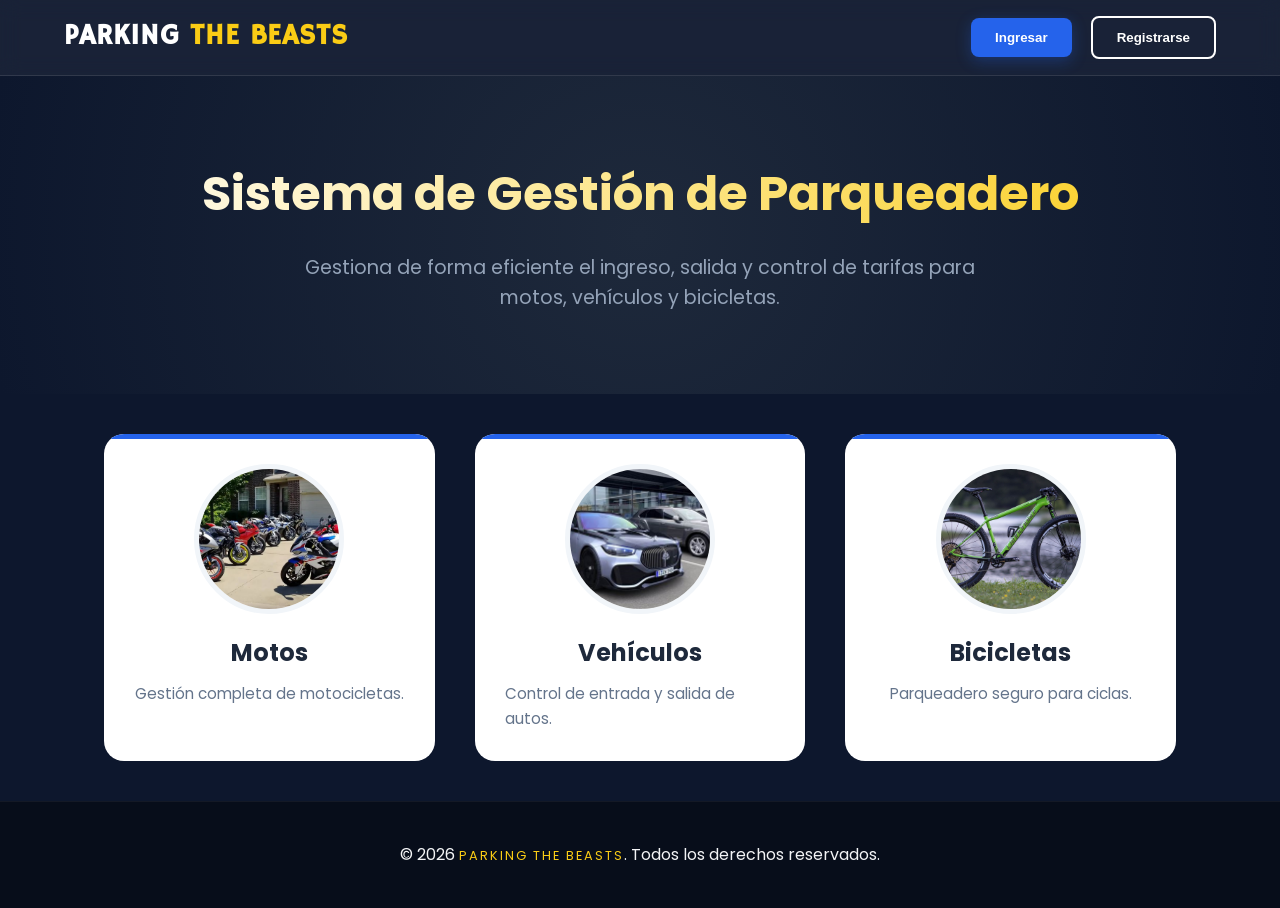
<file: index.html>
<!DOCTYPE html>
<html lang="es">
<head>
  <meta charset="UTF-8" />
  <meta name="viewport" content="width=device-width, initial-scale=1.0" />
  <title>Sistema de Parqueadero - Parking The Beasts</title>
  <link rel="stylesheet" href="styles/index.css" />
</head>
<body>

  <header class="header">
    <h1 class="logo">PARKING <span>THE BEASTS</span></h1>
    <div class="nav-buttons">
      <button onclick="mostrarAlerta('login')" class="btn btn-login">Ingresar</button>
      <button onclick="mostrarAlerta('registro')" class="btn btn-register">Registrarse</button>
    </div>
  </header>

  <main>
    <section class="intro">
      <h2>Sistema de Gestión de Parqueadero</h2>
      <p>
        Gestiona de forma eficiente el ingreso, salida y control de tarifas para motos, vehículos y bicicletas.
      </p>
    </section>

    <section class="mosaicos">
      <div class="card">
        <img src="images/imagenMotos.jpg" alt="Moto" class="img-parking" />
        <h3>Motos</h3>
        <p>Gestión completa de motocicletas.</p>
      </div>
      
      <div class="card">
        <img src="images/imagenCarros.jpg" alt="Carro" class="img-parking" />
        <h3>Vehículos</h3>
        <p>Control de entrada y salida de autos.</p>
      </div>
      
      <div class="card">
        <img src="images/imagenBici.jpg" alt="Bici" class="img-parking" />
        <h3>Bicicletas</h3>
        <p>Parqueadero seguro para ciclas.</p>
      </div>
    </section>
  </main>

  <footer class="footer">
    <p>© 2026 <span>PARKING THE BEASTS</span>. Todos los derechos reservados.</p>
  </footer>

  <script src="js/index.js"></script>
</body>
</html>
</file>
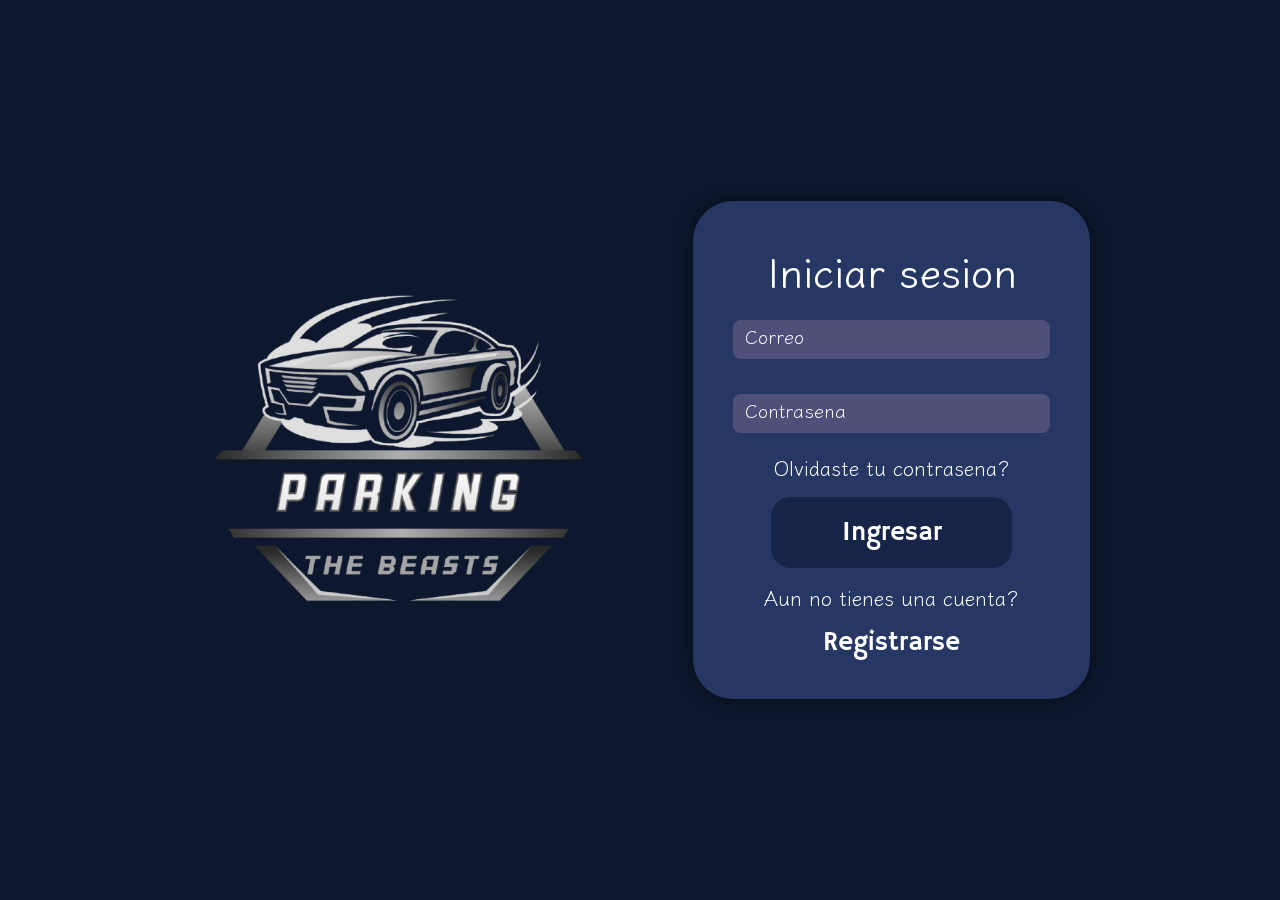
<file: inicioSesion.html>
<!DOCTYPE html>
<html lang="es">
<head>
    <meta charset="UTF-8">
    <meta name="viewport" content="width=device-width, initial-scale=1.0">
    <title>Login - Parking The Beasts</title>
    <link rel="stylesheet" href="styles/inicioSesion.css">
</head>
<body>
    <div class="container">
        <!-- Seccion del Logo -->
        <div class="logo-section">
            <img src="images/LogoInicio.png" alt="Parking The Beasts Logo">
        </div>

        <!-- Seccion de Login -->
        <div class="login-box">
            <div class="title-inicio">
                <h2>Iniciar sesion</h2>
            </div>
            <form id="loginForm">
                <input type="email" id="email" placeholder="Correo" required>
                <p>
                <input type="password" id="password" placeholder="Contrasena" required>
                
                <a href="#" class="forgot-password">Olvidaste tu contrasena?</a>
                <p>
                <p>
        
                <button type="submit" class="submit" id="login">Ingresar</button>
            
                <p class="no-cuenta">Aun no tienes una cuenta? </p>
                <a href="registro.html" class="register-link">Registrarse</a>
            </form>
            <div id="errorMessage" class="error-message" style="display: none; color: red; margin-top: 10px;"></div>
        </div>
    </div>
    
    <script src="js/api.js"></script>
    <script>
        document.getElementById('loginForm').addEventListener('submit', async function(e) {
            e.preventDefault();
            
            const email = document.getElementById('email').value;
            const password = document.getElementById('password').value;
            const errorDiv = document.getElementById('errorMessage');
            const submitBtn = document.getElementById('login');
            
            // Disable button while processing
            submitBtn.disabled = true;
            submitBtn.textContent = 'Ingresando...';
            errorDiv.style.display = 'none';
            
            try {
                const result = await AuthAPI.login(email, password);
                
                if (result.success) {
                    // Store user session
                    storeUserSession(result.user);
                    
                    // Redirect based on role
                    if (result.user.role === 'ADMIN') {
                        window.location.href = 'views/verReservaAdm.html';
                    } else {
                        window.location.href = 'views/createReservation.html';
                    }
                } else {
                    errorDiv.textContent = result.message || 'Error al iniciar sesion';
                    errorDiv.style.display = 'block';
                }
            } catch (error) {
                errorDiv.textContent = error.message || 'Error de conexion. Intente nuevamente.';
                errorDiv.style.display = 'block';
            } finally {
                submitBtn.disabled = false;
                submitBtn.textContent = 'Ingresar';
            }
        });
    </script>
</body>
</html>
</file>
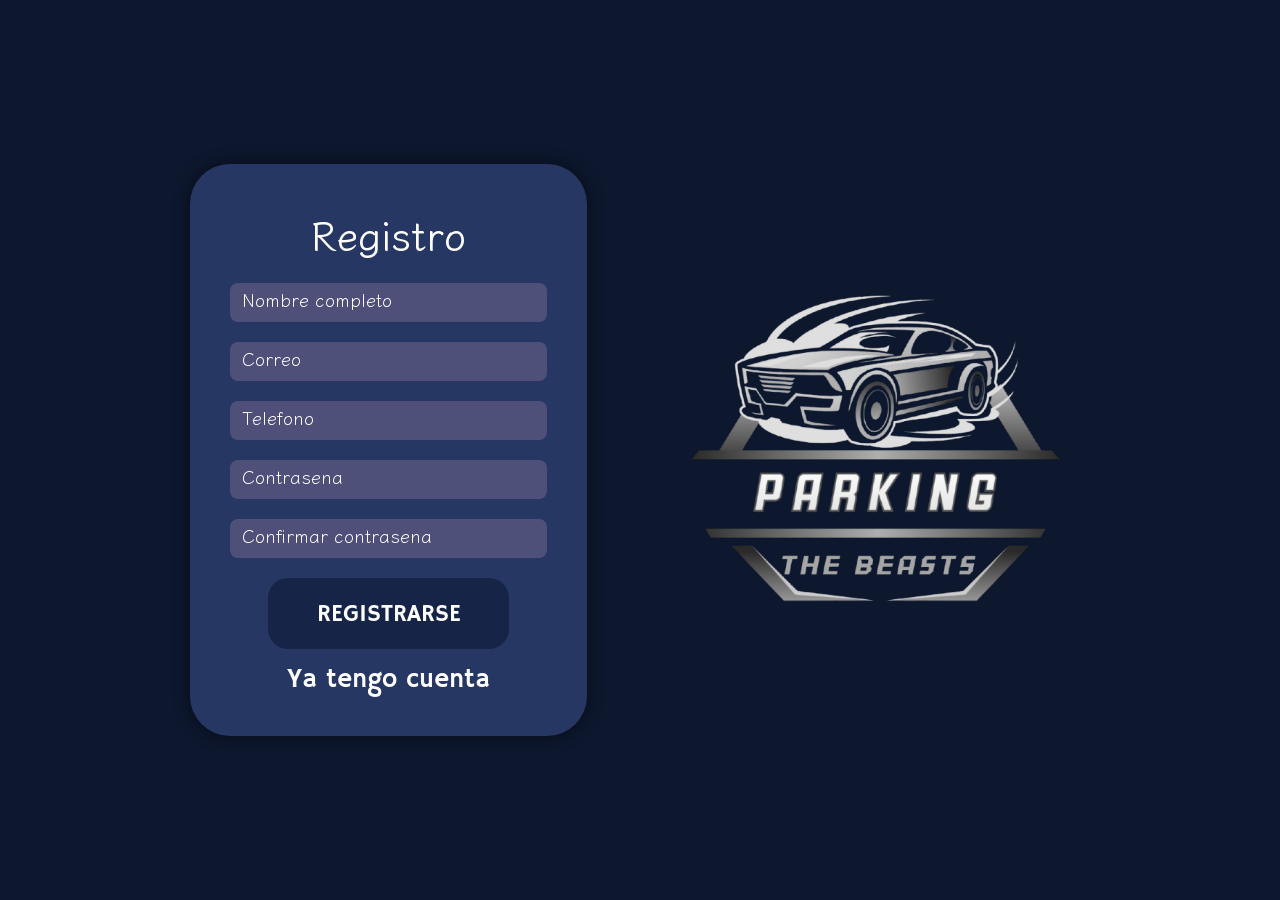
<file: registro.html>
<!DOCTYPE html>
<html lang="es">
<head>
    <meta charset="UTF-8">
    <meta name="viewport" content="width=device-width, initial-scale=1.0">
    <title>Registro - Parking The Beasts</title>
    <link rel="stylesheet" href="styles/registro.css">
</head>
<body>
    <div class="container">
        <!-- Seccion del Logo -->
        <div class="logo-section">
            <img src="images/LogoInicio.png" alt="Parking The Beasts Logo">
        </div>

        <!-- Seccion de Registro -->
        <div class="login-box">
            <div class="title-inicio">
                <h2>Registro</h2>
            </div>
            <form id="registerForm">
                <input type="text" id="nombre" placeholder="Nombre completo" required>
                <input type="email" id="email" placeholder="Correo" required>
                <input type="tel" id="telefono" placeholder="Telefono" pattern="[0-9]{10}">
                <input type="password" id="password" placeholder="Contrasena" required minlength="6">
                <input type="password" id="confirmPassword" placeholder="Confirmar contrasena" required minlength="6">
                <button type="submit">REGISTRARSE</button>
                <p>
                <a href="inicioSesion.html" class="register-link">Ya tengo cuenta</a>
            </form>
            <div id="errorMessage" class="error-message" style="display: none; color: red; margin-top: 10px;"></div>
            <div id="successMessage" class="success-message" style="display: none; color: green; margin-top: 10px;"></div>
        </div>
    </div>
    
    <script src="js/api.js"></script>
    <script>
        document.getElementById('registerForm').addEventListener('submit', async function(e) {
            e.preventDefault();
            
            const fullName = document.getElementById('nombre').value;
            const email = document.getElementById('email').value;
            const phone = document.getElementById('telefono').value;
            const password = document.getElementById('password').value;
            const confirmPassword = document.getElementById('confirmPassword').value;
            const errorDiv = document.getElementById('errorMessage');
            const successDiv = document.getElementById('successMessage');
            const submitBtn = this.querySelector('button[type="submit"]');
            
            // Reset messages
            errorDiv.style.display = 'none';
            successDiv.style.display = 'none';
            
            // Validate passwords match
            if (password !== confirmPassword) {
                errorDiv.textContent = 'Las contrasenas no coinciden';
                errorDiv.style.display = 'block';
                return;
            }
            
            // Validate password length
            if (password.length < 6) {
                errorDiv.textContent = 'La contrasena debe tener al menos 6 caracteres';
                errorDiv.style.display = 'block';
                return;
            }
            
            // Disable button while processing
            submitBtn.disabled = true;
            submitBtn.textContent = 'Registrando...';
            errorDiv.style.display = 'none';
            
            try {
                const result = await AuthAPI.register(fullName, email, password, phone);
                
                if (result.success) {
                    successDiv.textContent = 'Registro exitoso! Redirigiendo al login...';
                    successDiv.style.display = 'block';
                    
                    // Redirect to login after 2 seconds
                    setTimeout(() => {
                        window.location.href = 'inicioSesion.html';
                    }, 2000);
                } else {
                    errorDiv.textContent = result.message || 'Error al registrar';
                    errorDiv.style.display = 'block';
                }
            } catch (error) {
                errorDiv.textContent = error.message || 'Error de conexion. Intente nuevamente.';
                errorDiv.style.display = 'block';
            } finally {
                submitBtn.disabled = false;
                submitBtn.textContent = 'REGISTRARSE';
            }
        });
    </script>
</body>
</html>
</file>
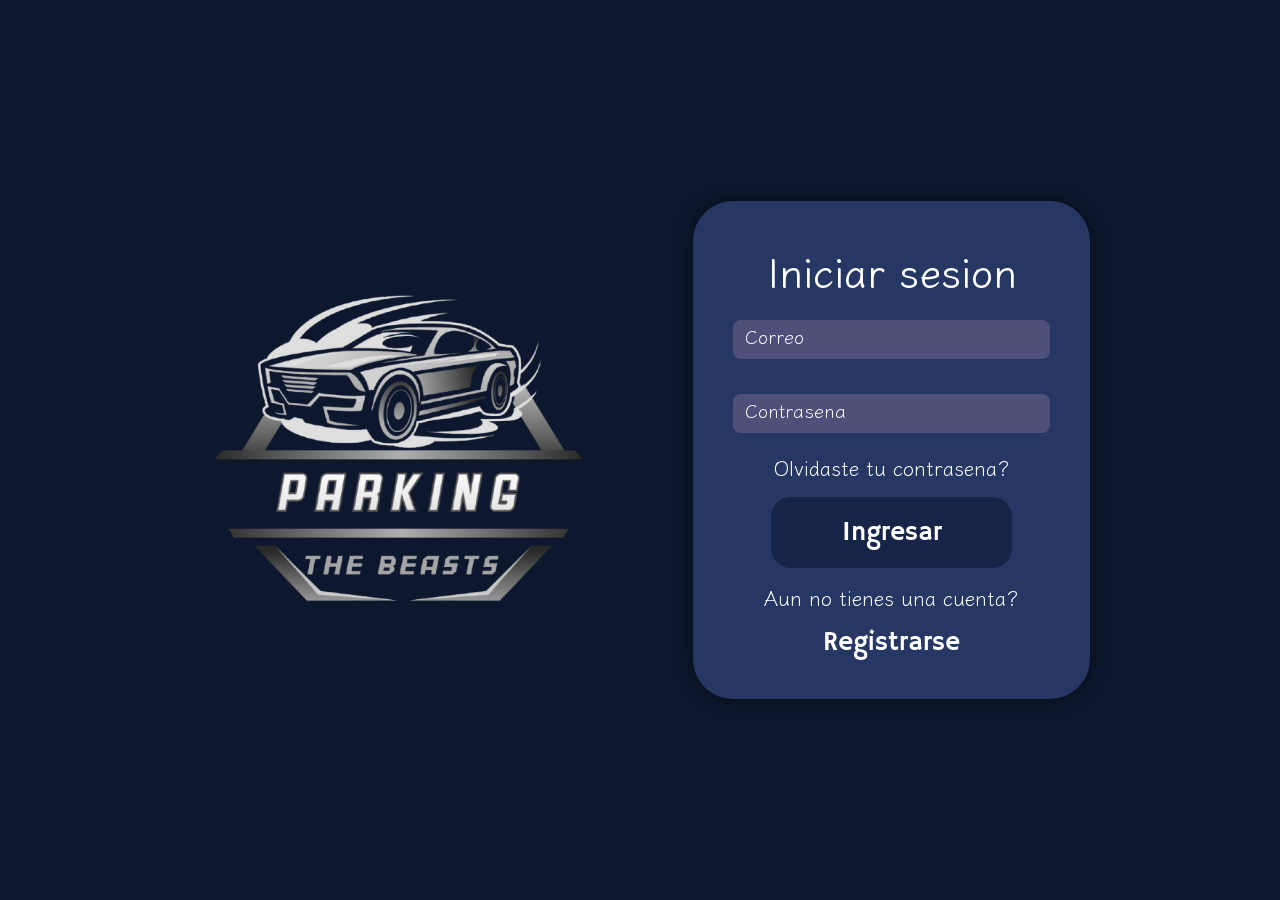
<file: views/createPQR.html>
<!DOCTYPE html>
<html lang="es">
<head>
    <meta charset="UTF-8">
    <meta name="viewport" content="width=device-width, initial-scale=1.0">
    <title>PQR - Parking The Beasts</title>
    <link rel="stylesheet" href="../styles/pqr.css">
    <link rel="stylesheet" href="../styles/sideBar.css">
    <style>
        .success-message {
            text-align: center;
            padding: 40px;
            display: none;
        }
        .success-message h3 {
            color: #2e7d32;
            margin-bottom: 15px;
        }
        .ticket-number {
            background: #f5f5f5;
            padding: 15px;
            border-radius: 8px;
            font-family: monospace;
            font-size: 18px;
            margin: 15px 0;
        }
        .vehicle-buttons button.active {
            background-color: #5c6bc0;
            color: white;
        }
    </style>
</head>

<body>
    <div id="menu-container"></div>
    <div class="main-content">
        <div class="update-reservation">
            <div class="update-header">
                <h2>PQR</h2>
                <button class="close-btn" onclick="window.location.href='seeReservation.html'">X</button>
            </div>
            
            <div id="pqrForm">
                <form id="createPQRForm">
                    <label>Tipo de solicitud</label>
                    <div class="vehicle-buttons" id="typeButtons">
                        <button type="button" onclick="selectType('PETITION', this)">Peticiones</button>
                        <button type="button" onclick="selectType('COMPLAINT', this)">Quejas</button>
                        <button type="button" onclick="selectType('CLAIM', this)">Reclamos</button>
                    </div>
                    <input type="hidden" id="selectedType">

                    <label>Descripcion</label>
                    <textarea id="description" placeholder="Escriba aqui la descripcion de su solicitud" required rows="5"></textarea>

                    <div id="errorMessage" style="display: none; color: red; margin: 10px 0; text-align: center;"></div>
                    
                    <button class="save-btn" type="submit" id="submitBtn">Enviar Solicitud</button>
                </form>
            </div>

            <div id="successMessage" class="success-message">
                <h3>Solicitud Enviada!</h3>
                <p>Tu PQR ha sido registrada exitosamente</p>
                <p>Numero de ticket:</p>
                <div class="ticket-number" id="ticketNumber"></div>
                <p>Pronto nos comunicaremos contigo</p>
                <button class="save-btn" onclick="window.location.reload()">Crear Nueva Solicitud</button>
            </div>
        </div>
    </div>

    <script src="../js/sideBar.js"></script>
    <script src="../js/api.js"></script>
    <script>
        // Check authentication on page load
        document.addEventListener('DOMContentLoaded', function() {
            if (!requireLogin()) return;
        });

        // Select PQR type
        function selectType(type, button) {
            // Remove active class from all buttons
            document.querySelectorAll('#typeButtons button').forEach(btn => {
                btn.classList.remove('active');
            });
            
            // Add active class to selected button
            button.classList.add('active');
            document.getElementById('selectedType').value = type;
        }

        // Form submission
        document.getElementById('createPQRForm').addEventListener('submit', async function(e) {
            e.preventDefault();
            
            const type = document.getElementById('selectedType').value;
            const description = document.getElementById('description').value.trim();
            const errorDiv = document.getElementById('errorMessage');
            const submitBtn = document.getElementById('submitBtn');
            
            // Validate type selection
            if (!type) {
                errorDiv.textContent = 'Por favor selecciona un tipo de solicitud';
                errorDiv.style.display = 'block';
                return;
            }
            
            // Validate description
            if (!description) {
                errorDiv.textContent = 'Por favor escribe una descripcion';
                errorDiv.style.display = 'block';
                return;
            }
            
            // Disable button
            submitBtn.disabled = true;
            submitBtn.textContent = 'Enviando...';
            errorDiv.style.display = 'none';
            
            try {
                const result = await PQRAPI.create(type, description);
                
                if (result.success) {
                    document.getElementById('pqrForm').style.display = 'none';
                    document.getElementById('successMessage').style.display = 'block';
                    document.getElementById('ticketNumber').textContent = `PQR-${String(result.pqr_id).padStart(6, '0')}`;
                } else {
                    errorDiv.textContent = result.message || 'Error al enviar la solicitud';
                    errorDiv.style.display = 'block';
                }
            } catch (error) {
                errorDiv.textContent = error.message || 'Error de conexion. Intente nuevamente.';
                errorDiv.style.display = 'block';
            } finally {
                submitBtn.disabled = false;
                submitBtn.textContent = 'Enviar Solicitud';
            }
        });
    </script>
</body>
</html>
</file>
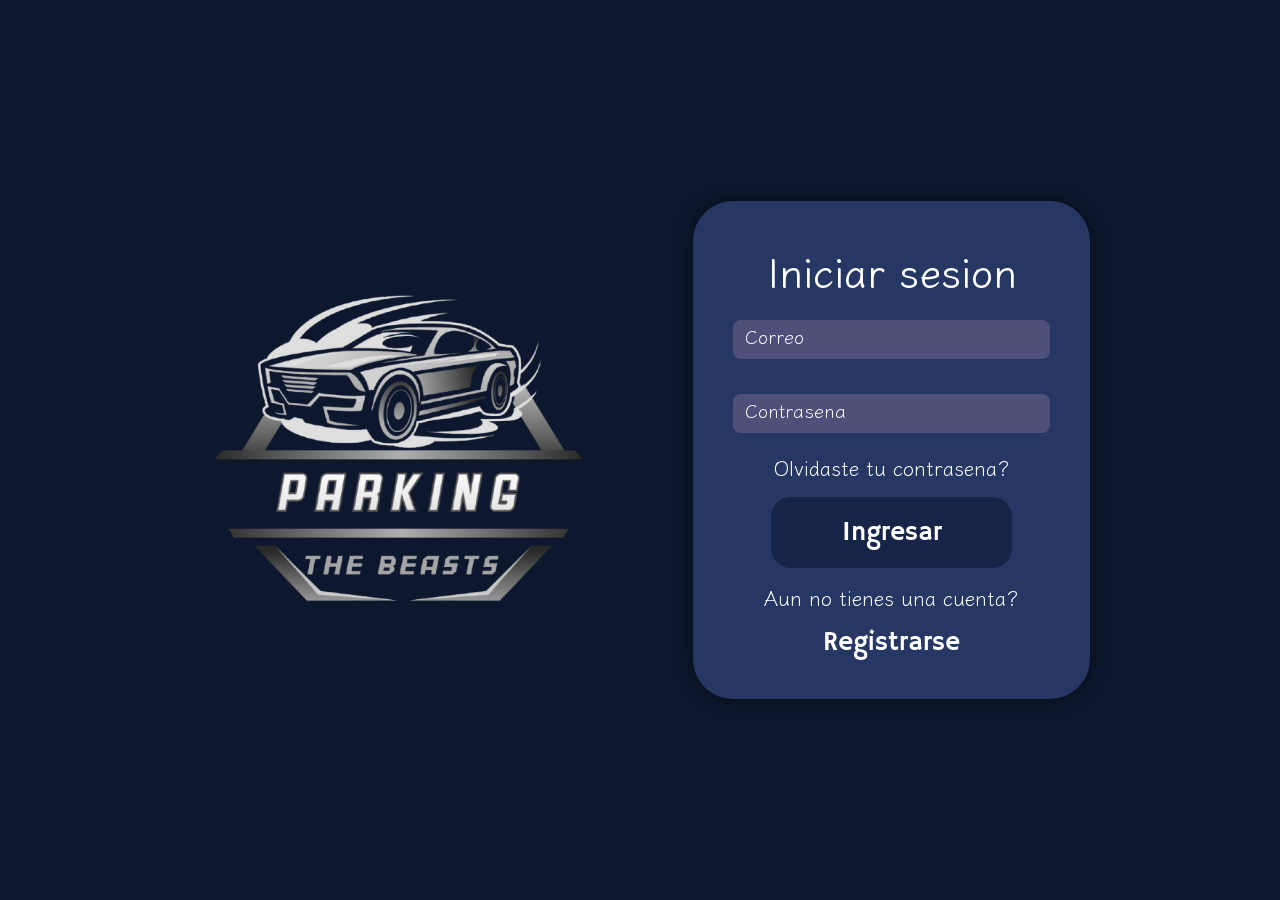
<file: views/createReservation.html>
<!doctype html>
<html lang="es">
  <head>
    <meta charset="UTF-8" />
    <meta name="viewport" content="width=device-width, initial-scale=1.0" />
    <title>Crear Reserva - Parking The Beasts</title>
    <link rel="stylesheet" href="../styles/updateReservation.css" />
    <link rel="stylesheet" href="../styles/sideBar.css" />
  </head>

  <body>
    <div id="menu-container"></div>
    <div class="main-content">
      <div class="update-reservation">
        <div class="update-header">
          <h2>Crear reserva</h2>
          <button
            class="close-btn"
            onclick="window.location.href = 'seeReservation.html'"
          >
            X
          </button>
        </div>
        <form id="createReservationForm">
          <label>Placa del vehiculo</label>
          <input
            type="text"
            id="vehiclePlate"
            placeholder="ABC123"
            required
            maxlength="10"
            style="text-transform: uppercase"
          />

          <label>Descripcion del vehiculo (opcional)</label>
          <input
            type="text"
            id="vehicleDescription"
            placeholder="Ej: Mazda 3 color rojo"
          />

          <label>Fecha y hora de ingreso</label>
          <input type="datetime-local" id="startAt" required />

          <label>Fecha y hora de salida</label>
          <input type="datetime-local" id="endAt" required />

          <label>Tipo de vehiculo</label>
          <div class="vehicle-buttons" id="vehicleTypeButtons">
            </div>
          <input type="hidden" id="selectedVehicleType" required />

          <label>Notas adicionales (opcional)</label>
          <textarea
            id="notes"
            rows="2"
            placeholder="Alguna nota especial..."
          ></textarea>

          <div
            id="priceDisplay"
            style="
              display: none;
              margin: 15px 0;
              padding: 10px;
              background: #f0f0f0;
              border-radius: 8px;
            "
          >
            <strong>Precio estimado:</strong>
            <span id="estimatedPrice">$0</span>
          </div>

          <div
            id="availabilityMessage"
            style="
              display: none;
              margin: 10px 0;
              padding: 10px;
              border-radius: 8px;
            "
          ></div>

          <button type="submit" class="save-btn" id="submitBtn">
            Crear Reserva
          </button>
        </form>
        <div
          id="errorMessage"
          class="error-message"
          style="display: none; color: red; margin-top: 10px"
        ></div>
      </div>
    </div>

    <script src="../js/sideBar.js"></script>
    <script src="../js/api.js"></script>
    <script>
      // Check authentication on page load
      document.addEventListener("DOMContentLoaded", async function () {
        if (!requireLogin()) return;

        await loadVehicleTypes();
        setMinDateTime();
      });

      // Set minimum datetime to now with 15 minutes of tolerance
      function setMinDateTime() {
        const now = new Date();
        
        // Restamos 15 minutos de colchón para evitar que los segundos del sistema 
        // bloqueen la hora actual en el selector nativo del navegador
        now.setMinutes(now.getMinutes() - 15);
        
        // Corregimos el desfase de la zona horaria para el ISOString
        now.setMinutes(now.getMinutes() - now.getTimezoneOffset());
        const minDateTime = now.toISOString().slice(0, 16);
        
        document.getElementById("startAt").min = minDateTime;
        document.getElementById("endAt").min = minDateTime;
      }

      // Load vehicle types
      async function loadVehicleTypes() {
        try {
          const result = await VehicleTypesAPI.getList();
          if (result.success && result.vehicle_types) {
            const container = document.getElementById("vehicleTypeButtons");
            container.innerHTML = "";

            result.vehicle_types.forEach((type) => {
              const btn = document.createElement("button");
              btn.type = "button";
              btn.textContent = type.name;
              btn.dataset.id = type.id;
              btn.onclick = () => selectVehicleType(type.id, btn);
              container.appendChild(btn);
            });
          }
        } catch (error) {
          console.error("Error loading vehicle types:", error);
        }
      }

      // Select vehicle type
      function selectVehicleType(id, button) {
        // Remove active class from all buttons
        document.querySelectorAll(".vehicle-buttons button").forEach((btn) => {
          btn.classList.remove("active");
          btn.style.backgroundColor = "";
        });

        // Add active class to selected button
        button.classList.add("active");
        button.style.backgroundColor = "#5c6bc0";
        button.style.color = "white";

        document.getElementById("selectedVehicleType").value = id;

        // Calculate price if dates are set
        calculatePrice();
      }

      // Calculate price when dates change
      document
        .getElementById("startAt")
        .addEventListener("change", calculatePrice);
      document
        .getElementById("endAt")
        .addEventListener("change", calculatePrice);

      async function calculatePrice() {
        const vehicleTypeId = document.getElementById("selectedVehicleType").value;
        const startAt = document.getElementById("startAt").value;
        const endAt = document.getElementById("endAt").value;
        const priceDisplay = document.getElementById("priceDisplay");
        const availabilityDiv = document.getElementById("availabilityMessage");

        if (!vehicleTypeId || !startAt || !endAt) {
          priceDisplay.style.display = "none";
          return;
        }

        const fechaIngreso = new Date(startAt);
        const fechaSalida = new Date(endAt);
        const fechaActual = new Date();
        
        // Sincronizado con el HTML: 15 minutos de colchón para la hora actual
        fechaActual.setMinutes(fechaActual.getMinutes() - 15); 

        // 1. Validar primero que no sea en el pasado
        if (fechaIngreso < fechaActual) {
          availabilityDiv.textContent = "La fecha de inicio no puede ser en el pasado";
          availabilityDiv.style.display = "block";
          availabilityDiv.style.backgroundColor = "#ffebee";
          availabilityDiv.style.color = "#c62828";
          priceDisplay.style.display = "none";
          return;
        }

        // 2. Validar que la salida sea posterior al ingreso
        if (fechaSalida <= fechaIngreso) {
          availabilityDiv.textContent = "La fecha de salida debe ser posterior a la fecha de ingreso";
          availabilityDiv.style.display = "block";
          availabilityDiv.style.backgroundColor = "#ffebee";
          availabilityDiv.style.color = "#c62828";
          priceDisplay.style.display = "none";
          return;
        }

        try {
          // Check availability
          const availResult = await ReservationsAPI.checkAvailability(
            vehicleTypeId,
            startAt,
            endAt,
          );

          if (availResult.success) {
            if (availResult.available) {
              availabilityDiv.textContent = "Disponible";
              availabilityDiv.style.display = "block";
              availabilityDiv.style.backgroundColor = "#e8f5e9";
              availabilityDiv.style.color = "#2e7d32";
            } else {
              availabilityDiv.textContent = "No hay disponibilidad para este horario";
              availabilityDiv.style.display = "block";
              availabilityDiv.style.backgroundColor = "#ffebee";
              availabilityDiv.style.color = "#c62828";
              priceDisplay.style.display = "none";
              return;
            }
          }

          // Calculate price
          const priceResult = await ReservationsAPI.calculatePrice(
            vehicleTypeId,
            startAt,
            endAt,
          );

          if (priceResult.success) {
            document.getElementById("estimatedPrice").textContent =
              formatCurrency(priceResult.price);
            priceDisplay.style.display = "block";
          }
        } catch (error) {
          console.error("Error calculating price:", error);
        }
      }

      // Form submission
      document
        .getElementById("createReservationForm")
        .addEventListener("submit", async function (e) {
          e.preventDefault();

          const vehicleTypeId = document.getElementById("selectedVehicleType").value;
          const vehiclePlate = document.getElementById("vehiclePlate").value.toUpperCase();
          const vehicleDescription = document.getElementById("vehicleDescription").value;
          const startAt = document.getElementById("startAt").value;
          const endAt = document.getElementById("endAt").value;
          const notes = document.getElementById("notes").value;
          const errorDiv = document.getElementById("errorMessage");
          const submitBtn = document.getElementById("submitBtn");

          // Validate vehicle type selection
          if (!vehicleTypeId) {
            errorDiv.textContent = "Por favor seleccione un tipo de vehiculo";
            errorDiv.style.display = "block";
            return;
          }

          // Extra check: Si el mensaje de disponibilidad actual es un error, no dejar enviar
          const availabilityDiv = document.getElementById("availabilityMessage");
          if (availabilityDiv.style.display === "block" && availabilityDiv.style.backgroundColor === "rgb(255, 235, 238)") {
            errorDiv.textContent = "Por favor corrija los errores en las fechas antes de continuar.";
            errorDiv.style.display = "block";
            return;
          }

          // Disable button
          submitBtn.disabled = true;
          submitBtn.textContent = "Creando...";
          errorDiv.style.display = "none";

          try {
            const result = await ReservationsAPI.create(
              vehicleTypeId,
              vehiclePlate,
              startAt,
              endAt,
              vehicleDescription,
              notes,
            );

            if (result.success) {
              showNotification("Reserva creada exitosamente!", "success");

              // Redirect to payment page with reservation ID
              setTimeout(() => {
                window.location.href = `payReservation.html?id=${result.reservation_id}&price=${result.price}`;
              }, 1500);
            } else {
              errorDiv.textContent = result.message || "Error al crear la reserva";
              errorDiv.style.display = "block";
            }
          } catch (error) {
            errorDiv.textContent = error.message || "Error de conexion. Intente nuevamente.";
            errorDiv.style.display = "block";
          } finally {
            submitBtn.disabled = false;
            submitBtn.textContent = "Crear Reserva";
          }
        });
    </script>
  </body>
</html>

```
</file>
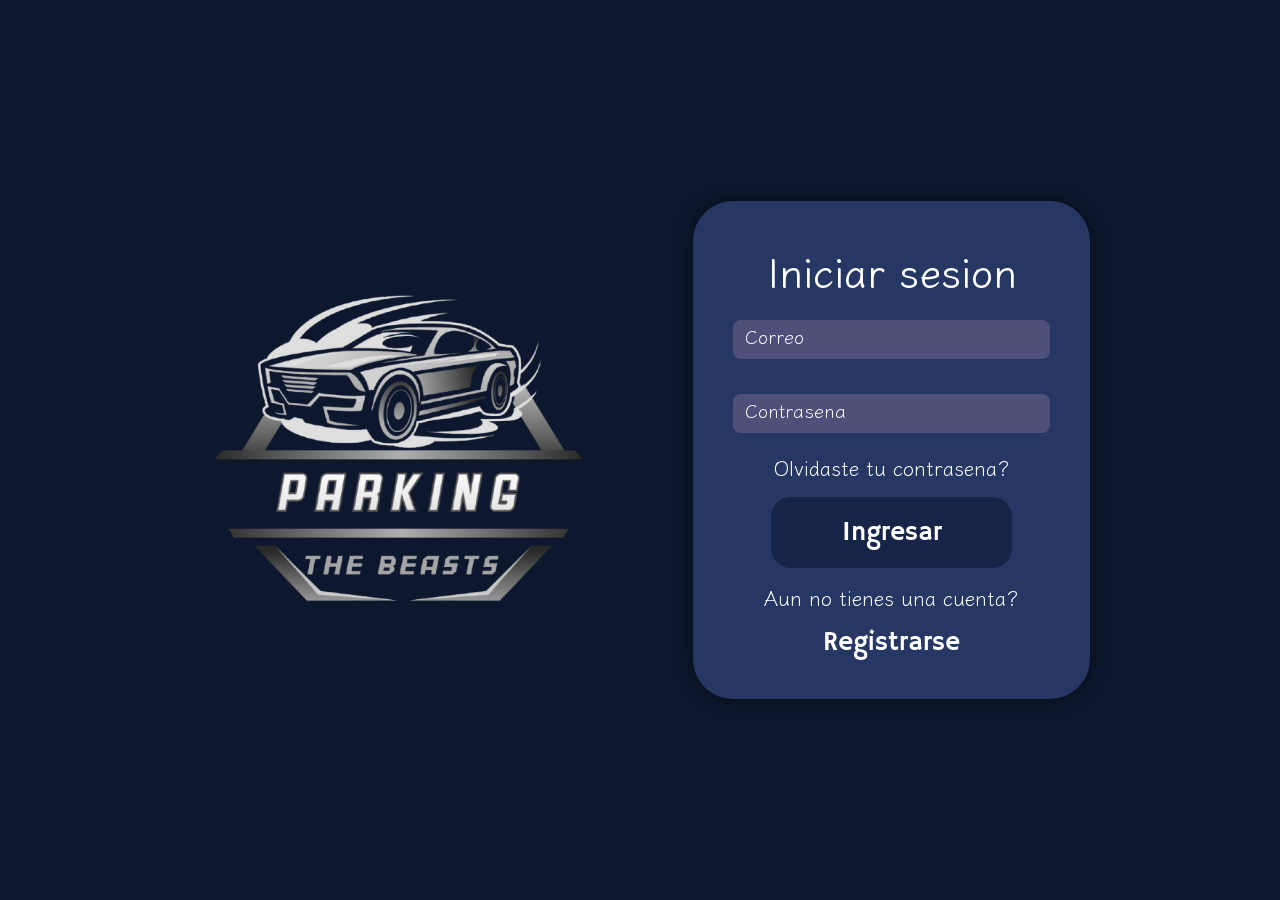
<file: views/payReservation.html>
<!DOCTYPE html>
<html lang="es">
<head>
    <meta charset="UTF-8">
    <meta name="viewport" content="width=device-width, initial-scale=1.0">
    <title>Pagar Reserva - Parking The Beasts</title>
    <link rel="stylesheet" href="../styles/updateReservation.css">
    <link rel="stylesheet" href="../styles/sideBar.css">
    <style>
        .payment-method-btn {
            padding: 12px 24px;
            margin: 5px;
            border: 2px solid #ddd;
            border-radius: 8px;
            background: white;
            cursor: pointer;
            transition: all 0.3s;
        }
        .payment-method-btn.selected {
            border-color: #5c6bc0;
            background-color: #5c6bc0;
            color: white;
        }
        .payment-method-btn:hover { border-color: #5c6bc0; }
        .success-message { text-align: center; padding: 40px; display: none; }
        .success-message h3 { color: #2e7d32; margin-bottom: 15px; }
        .reference-code {
            background: #f5f5f5;
            padding: 15px;
            border-radius: 8px;
            font-family: monospace;
            font-size: 18px;
            margin: 15px 0;
        }
        .total-price {
            font-size: 24px;
            font-weight: bold;
            color: #5c6bc0;
            text-align: center;
            padding: 15px;
            background: #f5f5f5;
            border-radius: 8px;
            margin: 15px 0;
        }
    </style>
</head>

<body>
    <div id="menu-container"></div>
    <div class="main-content">
        <div class="update-reservation">
            <div class="update-header">
                <h2>PAGO</h2>
                <button class="close-btn" onclick="window.location.href='seeReservation.html'">X</button>
            </div>

            <div id="paymentForm">
                <form>
                    <label>Numero de reserva</label>
                    <input type="text" id="reservationId" disabled>

                    <label>Placa</label>
                    <input type="text" id="vehiclePlate" disabled>

                    <label>Fecha y hora de ingreso</label>
                    <input type="text" id="startAt" disabled>

                    <label>Fecha y hora de salida</label>
                    <input type="text" id="endAt" disabled>

                    <label>Vehiculo</label>
                    <input type="text" id="vehicleType" disabled>

                    <div class="total-price">
                        Total a pagar: <span id="totalPrice">$0</span>
                    </div>

                    <label>Metodo de pago</label>
                    <div class="vehicle-buttons" id="paymentMethods">
                        <button type="button" class="payment-method-btn" onclick="selectPaymentMethod('PSE', this)">PSE</button>
                        <button type="button" class="payment-method-btn" onclick="selectPaymentMethod('CARD', this)">Tarjeta</button>
                        <button type="button" class="payment-method-btn" onclick="selectPaymentMethod('CASH', this)">Efectivo</button>
                    </div>
                    <input type="hidden" id="selectedMethod">

                    <button type="button" class="save-btn" id="payBtn" onclick="processPayment()">Pagar Ahora</button>
                </form>
                <div id="errorMessage" style="display:none;color:red;margin-top:10px;text-align:center;"></div>
            </div>

            <div id="successMessage" class="success-message">
                <h3>Pago Exitoso!</h3>
                <p>Tu reserva ha sido confirmada</p>
                <p>Referencia de pago:</p>
                <div class="reference-code" id="paymentReference"></div>
                <p>Guarda este codigo como comprobante</p>
                <button class="save-btn" onclick="window.location.href='seeReservation.html'">Ver Mis Reservas</button>
            </div>
        </div>
    </div>

    <script src="../js/sideBar.js"></script>
    <script src="../js/api.js"></script>
    <script>
        let currentReservationId = null;
        let currentPaymentId     = null;

        document.addEventListener('DOMContentLoaded', async function() {
            if (!requireLogin()) return;

            const urlParams = new URLSearchParams(window.location.search);
            currentReservationId = urlParams.get('id');
            const priceFromUrl   = urlParams.get('price');

            if (!currentReservationId) {
                showNotification('Reserva no especificada', 'error');
                window.location.href = 'seeReservation.html';
                return;
            }

            await loadReservationDetails(currentReservationId, priceFromUrl);
        });

        async function loadReservationDetails(id, priceFromUrl) {
            try {
                const result = await ReservationsAPI.getById(id);

                if (result.success && result.reservation) {
                    const r = result.reservation;

                    // Schema uses 'id' as PK
                    document.getElementById('reservationId').value = String(r.id).padStart(6, '0');
                    document.getElementById('vehiclePlate').value  = r.vehicle_plate;
                    document.getElementById('startAt').value       = formatDateTime(r.start_at);
                    document.getElementById('endAt').value         = formatDateTime(r.end_at);
                    document.getElementById('vehicleType').value   = r.vehicle_type_name;
                    document.getElementById('totalPrice').textContent = formatCurrency(r.price || priceFromUrl || 0);

                    if (r.status !== 'PENDING') {
                        document.getElementById('payBtn').disabled    = true;
                        document.getElementById('payBtn').textContent = 'Reserva ya procesada';
                        document.getElementById('payBtn').style.backgroundColor = '#999';
                    }
                } else {
                    showNotification('No se pudo cargar la reserva', 'error');
                }
            } catch (error) {
                console.error('Error loading reservation:', error);
                showNotification('Error al cargar la reserva', 'error');
            }
        }

        function selectPaymentMethod(method, button) {
            document.querySelectorAll('.payment-method-btn').forEach(btn => {
                btn.classList.remove('selected');
            });
            button.classList.add('selected');
            document.getElementById('selectedMethod').value = method;
        }

        async function processPayment() {
            const method   = document.getElementById('selectedMethod').value;
            const errorDiv = document.getElementById('errorMessage');
            const payBtn   = document.getElementById('payBtn');

            if (!method) {
                errorDiv.textContent = 'Por favor selecciona un metodo de pago';
                errorDiv.style.display = 'block';
                return;
            }

            payBtn.disabled    = true;
            payBtn.textContent = 'Procesando...';
            errorDiv.style.display = 'none';

            try {
                const createResult = await PaymentsAPI.create(currentReservationId, method);

                if (!createResult.success) {
                    throw new Error(createResult.message || 'Error al crear el pago');
                }

                currentPaymentId = createResult.payment_id;

                const processResult = await PaymentsAPI.process(currentPaymentId);

                if (processResult.success) {
                    document.getElementById('paymentForm').style.display    = 'none';
                    document.getElementById('successMessage').style.display = 'block';
                    document.getElementById('paymentReference').textContent = processResult.reference;
                } else {
                    throw new Error(processResult.message || 'Error al procesar el pago');
                }
            } catch (error) {
                errorDiv.textContent = error.message || 'Error de conexion';
                errorDiv.style.display = 'block';
                payBtn.disabled    = false;
                payBtn.textContent = 'Pagar Ahora';
            }
        }
    </script>
</body>
</html>
</file>
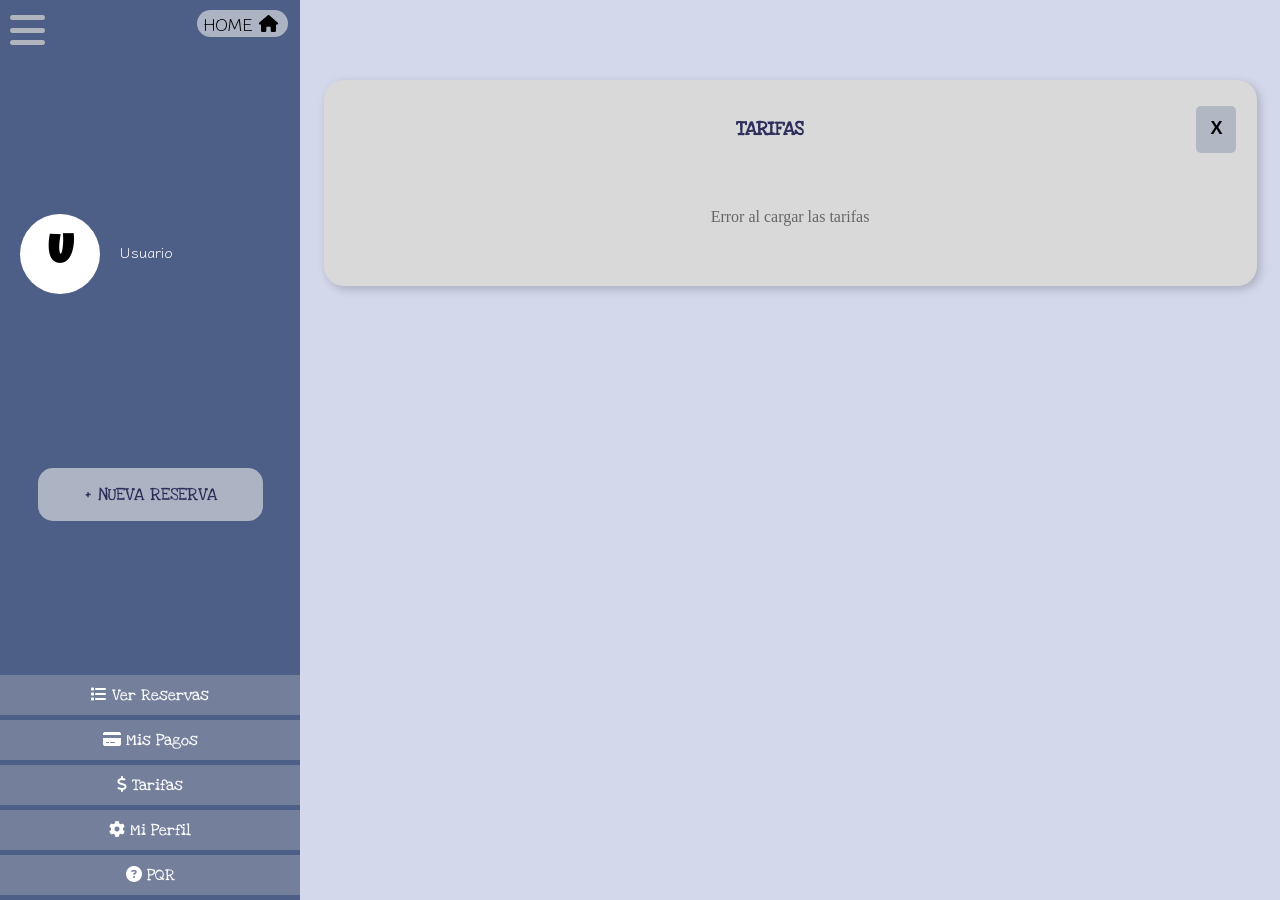
<file: views/rates.html>
<!DOCTYPE html>
<html lang="es">
<head>
    <meta charset="UTF-8">
    <meta name="viewport" content="width=device-width, initial-scale=1.0">
    <title>Tarifas - Parking The Beasts</title>
    <link rel="stylesheet" href="../styles/seeReservation.css">
    <link rel="stylesheet" href="../styles/sideBar.css">
    <style>
        .rates-grid {
            display: grid;
            grid-template-columns: repeat(auto-fit, minmax(250px, 1fr));
            gap: 20px;
            padding: 20px;
        }
        .rate-card {
            background: white;
            border-radius: 12px;
            padding: 25px;
            text-align: center;
            box-shadow: 0 2px 10px rgba(0,0,0,0.1);
            transition: transform 0.3s;
        }
        .rate-card:hover {
            transform: translateY(-5px);
        }
        .rate-card h3 {
            color: #5c6bc0;
            margin-bottom: 15px;
            font-size: 24px;
        }
        .rate-price {
            font-size: 32px;
            font-weight: bold;
            color: #333;
            margin: 15px 0;
        }
        .rate-price span {
            font-size: 16px;
            color: #666;
        }
        .rate-details {
            text-align: left;
            margin-top: 20px;
            padding-top: 20px;
            border-top: 1px solid #eee;
        }
        .rate-details p {
            margin: 8px 0;
            color: #666;
            font-size: 14px;
        }
        .rate-details strong {
            color: #333;
        }
        .loading {
            text-align: center;
            padding: 40px;
            color: #666;
        }
        .vehicle-icon {
            font-size: 48px;
            margin-bottom: 15px;
        }
    </style>
</head>

<body>
    <div id="menu-container"></div>
    <div class="main-content">
        <div class="update-reservation">
            <div class="update-header">
                <h2>TARIFAS</h2>
                <button class="close-btn" onclick="window.location.href='seeReservation.html'">X</button>
            </div>

            <div id="loadingState" class="loading">Cargando tarifas...</div>
            
            <div class="rates-grid" id="ratesGrid" style="display: none;">
                <!-- Rates will be loaded here -->
            </div>
        </div>
    </div>

    <script src="../js/sideBar.js"></script>
    <script src="../js/api.js"></script>
    <script>
        // Load rates on page load
        document.addEventListener('DOMContentLoaded', async function() {
            await loadRates();
        });

        // Get vehicle icon
        function getVehicleIcon(code) {
            const icons = {
                'CAR': '&#128663;',
                'MOTO': '&#127949;',
                'BIKE': '&#128690;'
            };
            return icons[code] || '&#128663;';
        }

        // Load rates
        async function loadRates() {
            const loadingDiv = document.getElementById('loadingState');
            const grid = document.getElementById('ratesGrid');

            try {
                const result = await RatesAPI.getList();
                
                loadingDiv.style.display = 'none';
                
                if (result.success && result.rates && result.rates.length > 0) {
                    grid.style.display = 'grid';
                    grid.innerHTML = '';
                    
                    result.rates.forEach(rate => {
                        const card = document.createElement('div');
                        card.className = 'rate-card';
                        
                        card.innerHTML = `
                            <div class="vehicle-icon">${getVehicleIcon(rate.vehicle_type_code)}</div>
                            <h3>${rate.vehicle_type_name}</h3>
                            <div class="rate-price">
                                ${formatCurrency(rate.price_per_hour)}
                                <span>/ hora</span>
                            </div>
                            <div class="rate-details">
                                <p><strong>Tiempo minimo:</strong> ${rate.min_minutes} minutos</p>
                                <p><strong>Redondeo:</strong> Cada ${rate.rounding_minutes} minutos</p>
                                <p><strong>Tiempo de gracia:</strong> ${rate.grace_minutes} minutos</p>
                                <p><strong>Ubicacion:</strong> ${rate.facility_name}</p>
                            </div>
                        `;
                        
                        grid.appendChild(card);
                    });
                } else {
                    loadingDiv.textContent = 'No hay tarifas disponibles';
                }
            } catch (error) {
                loadingDiv.textContent = 'Error al cargar las tarifas';
                console.error('Error loading rates:', error);
            }
        }
    </script>
</body>
</html>
</file>
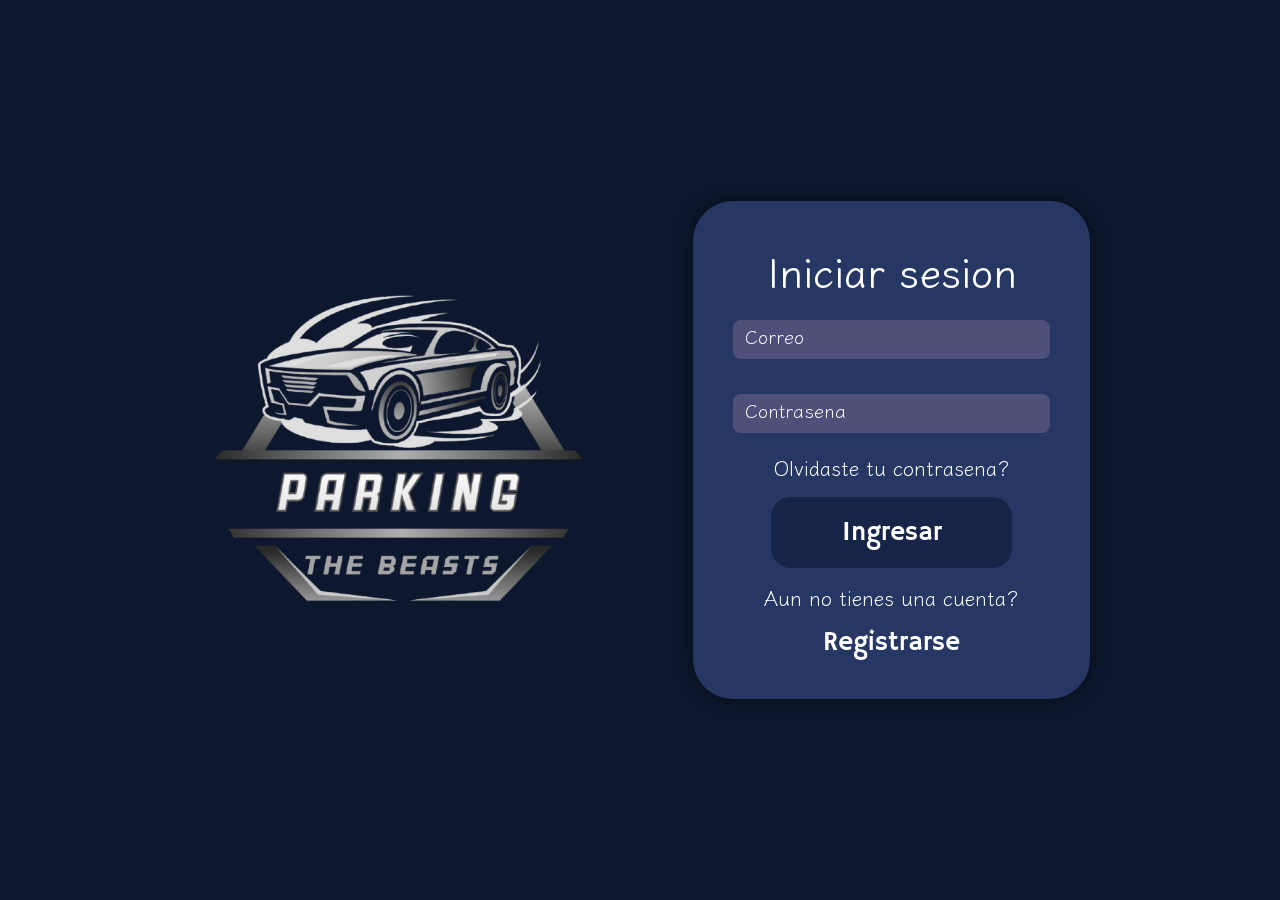
<file: views/seePersonalData.html>
<!DOCTYPE html>
<html lang="es">
<head>
    <meta charset="UTF-8">
    <meta name="viewport" content="width=device-width, initial-scale=1.0">
    <title>Mi Perfil - Parking The Beasts</title>
    <link rel="stylesheet" href="../styles/personalData.css">
    <link rel="stylesheet" href="../styles/sideBar.css">
</head>

<body>
    <div id="menu-container"></div>
    <div class="main-content">
        <div class="profile-container">
            <div class="profile-image-wrapper">
                <img src="../images/ICONO USUARIO.png" alt="Imagen de perfil" class="profile-image">
            </div>
            <div class="profile-name" id="userName">Cargando...</div>

            <div class="form-container">
                <div class="form-group">
                    <label>Nombre completo</label>
                    <input id="fullName" type="text" placeholder="Nombre" readonly>
                </div>

                <div class="form-group">
                    <label>Correo electronico</label>
                    <input id="email" type="email" placeholder="Correo" readonly>
                </div>

                <div class="form-group">
                    <label>Telefono</label>
                    <input id="phone" type="text" placeholder="Telefono" readonly>
                </div>

                <div class="form-group">
                    <label>Rol</label>
                    <input id="role" type="text" placeholder="Rol" readonly>
                </div>

                <div class="form-group">
                    <label>Miembro desde</label>
                    <input id="createdAt" type="text" placeholder="Fecha registro" readonly>
                </div>

                <div class="profile-actions" style="display: flex; flex-direction: column; gap: 12px; margin-top: 25px; width: 100%;">
                    <div style="display: flex; gap: 12px; width: 100%;">
                        <a href="updatePersonalData.html" class="btn-save" type="button" style="flex: 1; text-align: center; text-decoration: none; display: flex; align-items: center; justify-content: center;">Editar perfil</a>
                        <a href="updatePassword.html" class="btn-save" type="button" style="flex: 1; text-align: center; text-decoration: none; display: flex; align-items: center; justify-content: center;">Cambiar contraseña</a>
                    </div>
                </div>
            </div>
        </div>
    </div>

    <script src="../js/sideBar.js"></script>
    <script src="../js/api.js"></script>
    <script>
        document.addEventListener('DOMContentLoaded', async function() {
            if (!requireLogin()) return;
            await loadProfile();
        });

        async function loadProfile() {
            try {
                const result = await UsersAPI.getProfile();

                if (result.success && result.user) {
                    const user = result.user;
                    document.getElementById('userName').textContent  = user.full_name || 'Usuario';
                    document.getElementById('fullName').value        = user.full_name || '';
                    document.getElementById('email').value           = user.email     || '';
                    document.getElementById('phone').value           = user.phone     || 'No registrado';
                    document.getElementById('role').value            = user.role_name || 'Usuario';
                    document.getElementById('createdAt').value       = formatDate(user.created_at);
                } else {
                    showNotification('Error al cargar el perfil', 'error');
                }
            } catch (error) {
                console.error('Error loading profile:', error);
                const user = getCurrentUser();
                if (user) {
                    document.getElementById('userName').textContent = user.full_name || 'Usuario';
                    document.getElementById('fullName').value       = user.full_name || '';
                    document.getElementById('email').value          = user.email     || '';
                }
            }
        }

        async function logout() {
            try {
                await AuthAPI.logout();
            } catch (e) {
                console.error('Logout API error:', e);
            } finally {
                clearUserSession();
                window.location.href = '../inicioSesion.html';
            }
        }
    </script>
</body>
</html>
</file>
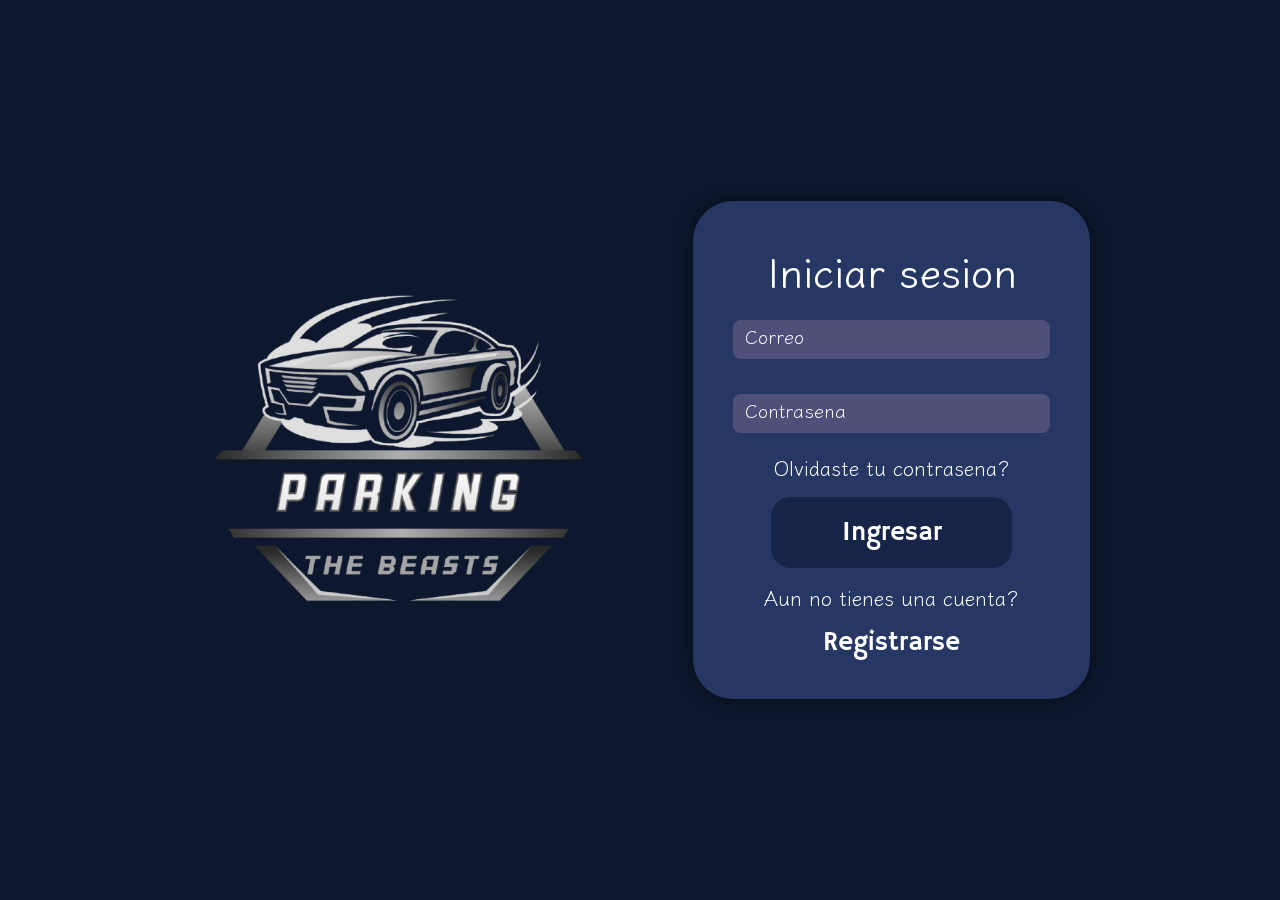
<file: views/seeReservation.html>
<!DOCTYPE html>
<html lang="es">
<head>
    <meta charset="UTF-8">
    <meta name="viewport" content="width=device-width, initial-scale=1.0">
    <title>Ver Reservas - Parking The Beasts</title>
    <link rel="stylesheet" href="../styles/seeReservation.css">
    <link rel="stylesheet" href="../styles/sideBar.css">
    <style>
        .modal {
            display: none;
            position: fixed;
            z-index: 1000;
            left: 0; top: 0;
            width: 100%; height: 100%;
            background-color: rgba(0,0,0,0.6);
            justify-content: center;
            align-items: center;
        }
        .modal-content {
            background-color: #fff;
            padding: 30px;
            border-radius: 16px;
            text-align: center;
            width: 350px;
            box-shadow: 0 0 20px rgba(0,0,0,0.4);
        }
        .warning-img { width: 50px; margin-bottom: 15px; }
        .modal-buttons { display: flex; justify-content: space-around; margin-top: 20px; }
        .btn-delete, .btn-cancel {
            padding: 10px 20px;
            border-radius: 8px;
            border: none;
            font-weight: bold;
            cursor: pointer;
        }
        .btn-delete { background-color: #5c6bc0; color: white; }
        .btn-cancel { background-color: #e0e0e0; }
        .status-badge { padding: 4px 8px; border-radius: 4px; font-size: 12px; font-weight: bold; }
        .status-PENDING   { background-color: #fff3e0; color: #e65100; }
        .status-CONFIRMED { background-color: #e8f5e9; color: #2e7d32; }
        .status-CANCELLED { background-color: #ffebee; color: #c62828; }
        .status-COMPLETED { background-color: #e3f2fd; color: #1565c0; }
        .loading, .empty-state { text-align: center; padding: 40px; color: #666; }
        .create-btn {
            display: inline-block;
            background-color: #5c6bc0;
            color: white;
            padding: 10px 20px;
            border-radius: 8px;
            text-decoration: none;
            margin-bottom: 20px;
        }
        .create-btn:hover { background-color: #3f51b5; }
    </style>
</head>

<body>
    <div id="menu-container"></div>
    <div class="main-content">
        <div class="update-reservation">
            <div class="update-header">
                <h2>Mis Reservas</h2>
                <a href="createReservation.html" class="create-btn">+ Nueva Reserva</a>
            </div>

            <div id="loadingState" class="loading">Cargando reservas...</div>

            <div id="emptyState" class="empty-state" style="display:none;">
                <p>No tienes reservas aun</p>
                <a href="createReservation.html" class="create-btn">Crear tu primera reserva</a>
            </div>

            <table class="reservation-table" id="reservationsTable" style="display:none;">
                <thead>
                    <tr>
                        <th>No.</th>
                        <th>Placa</th>
                        <th>Fecha Ingreso</th>
                        <th>Fecha Salida</th>
                        <th>Vehiculo</th>
                        <th>Estado</th>
                        <th>Precio</th>
                        <th>Accion</th>
                    </tr>
                </thead>
                <tbody id="reservationsBody"></tbody>
            </table>
        </div>
    </div>

    <!-- Modal de Confirmacion -->
    <div id="deleteModal" class="modal">
        <div class="modal-content">
            <img src="../images/advertencia-de-triangulo.png" alt="Advertencia" class="warning-img">
            <p id="modalText">Estas seguro de cancelar esta reserva?</p>
            <div class="modal-buttons">
                <button class="btn-delete" onclick="confirmCancel()">Cancelar Reserva</button>
                <button class="btn-cancel" onclick="closeModal()">Volver</button>
            </div>
        </div>
    </div>

    <script src="../js/sideBar.js"></script>
    <script src="../js/api.js"></script>
    <script>
        let reservationToCancel = null;

        document.addEventListener('DOMContentLoaded', async function() {
            if (!requireLogin()) return;
            await loadReservations();
        });

        async function loadReservations() {
            const loadingDiv = document.getElementById('loadingState');
            const emptyDiv   = document.getElementById('emptyState');
            const table      = document.getElementById('reservationsTable');
            const tbody      = document.getElementById('reservationsBody');

            try {
                const result = await ReservationsAPI.getList();
                loadingDiv.style.display = 'none';

                if (result.success && result.reservations && result.reservations.length > 0) {
                    table.style.display = 'table';
                    tbody.innerHTML = '';

                    result.reservations.forEach((reservation, index) => {
                        // Schema uses 'id' as primary key
                        const rid = reservation.id;
                        const row = document.createElement('tr');
                        row.dataset.id = rid;

                        row.innerHTML = `
                            <td>${String(index + 1).padStart(3, '0')}</td>
                            <td>${reservation.vehicle_plate}</td>
                            <td>${formatDateTime(reservation.start_at)}</td>
                            <td>${formatDateTime(reservation.end_at)}</td>
                            <td>${reservation.vehicle_type_name}</td>
                            <td><span class="status-badge status-${reservation.status}">${getStatusText(reservation.status)}</span></td>
                            <td>${formatCurrency(reservation.price)}</td>
                            <td class="actions-cell">
                                ${reservation.status === 'PENDING' ? `
                                    <button onclick="payReservation(${rid}, ${reservation.price})" class="action-btn" title="Pagar">
                                        <img src="../images/descarga-de-archivos.png" alt="Pagar" class="icon-img">
                                    </button>
                                    <button onclick="editReservation(${rid})" class="action-btn" title="Editar">
                                        <img src="../images/editar.png" alt="Editar" class="icon-img">
                                    </button>
                                    <button onclick="showCancelModal(${rid})" class="action-btn" title="Cancelar">
                                        <img src="../images/eliminar.png" alt="Cancelar" class="icon-img">
                                    </button>
                                ` : reservation.status === 'CONFIRMED' ? `
                                    <button onclick="showCancelModal(${rid})" class="action-btn" title="Cancelar">
                                        <img src="../images/eliminar.png" alt="Cancelar" class="icon-img">
                                    </button>
                                ` : '-'}
                            </td>
                        `;
                        tbody.appendChild(row);
                    });
                } else {
                    emptyDiv.style.display = 'block';
                }
            } catch (error) {
                loadingDiv.textContent = 'Error al cargar las reservas';
                console.error('Error loading reservations:', error);
            }
        }

        function getStatusText(status) {
            const texts = {
                'PENDING':   'Pendiente',
                'CONFIRMED': 'Confirmada',
                'CANCELLED': 'Cancelada',
                'COMPLETED': 'Completada'
            };
            return texts[status] || status;
        }

        function payReservation(id, price) {
            window.location.href = `payReservation.html?id=${id}&price=${price}`;
        }

        function editReservation(id) {
            window.location.href = `updateReservation.html?id=${id}`;
        }

        function showCancelModal(id) {
            reservationToCancel = id;
            document.getElementById('deleteModal').style.display = 'flex';
        }

        function closeModal() {
            document.getElementById('deleteModal').style.display = 'none';
            reservationToCancel = null;
        }

        async function confirmCancel() {
            if (!reservationToCancel) return;
            try {
                const result = await ReservationsAPI.cancel(reservationToCancel);
                if (result.success) {
                    showNotification('Reserva cancelada exitosamente', 'success');
                    closeModal();
                    await loadReservations();
                } else {
                    showNotification(result.message || 'Error al cancelar', 'error');
                }
            } catch (error) {
                showNotification('Error de conexion', 'error');
            }
        }
    </script>
</body>
</html>
</file>
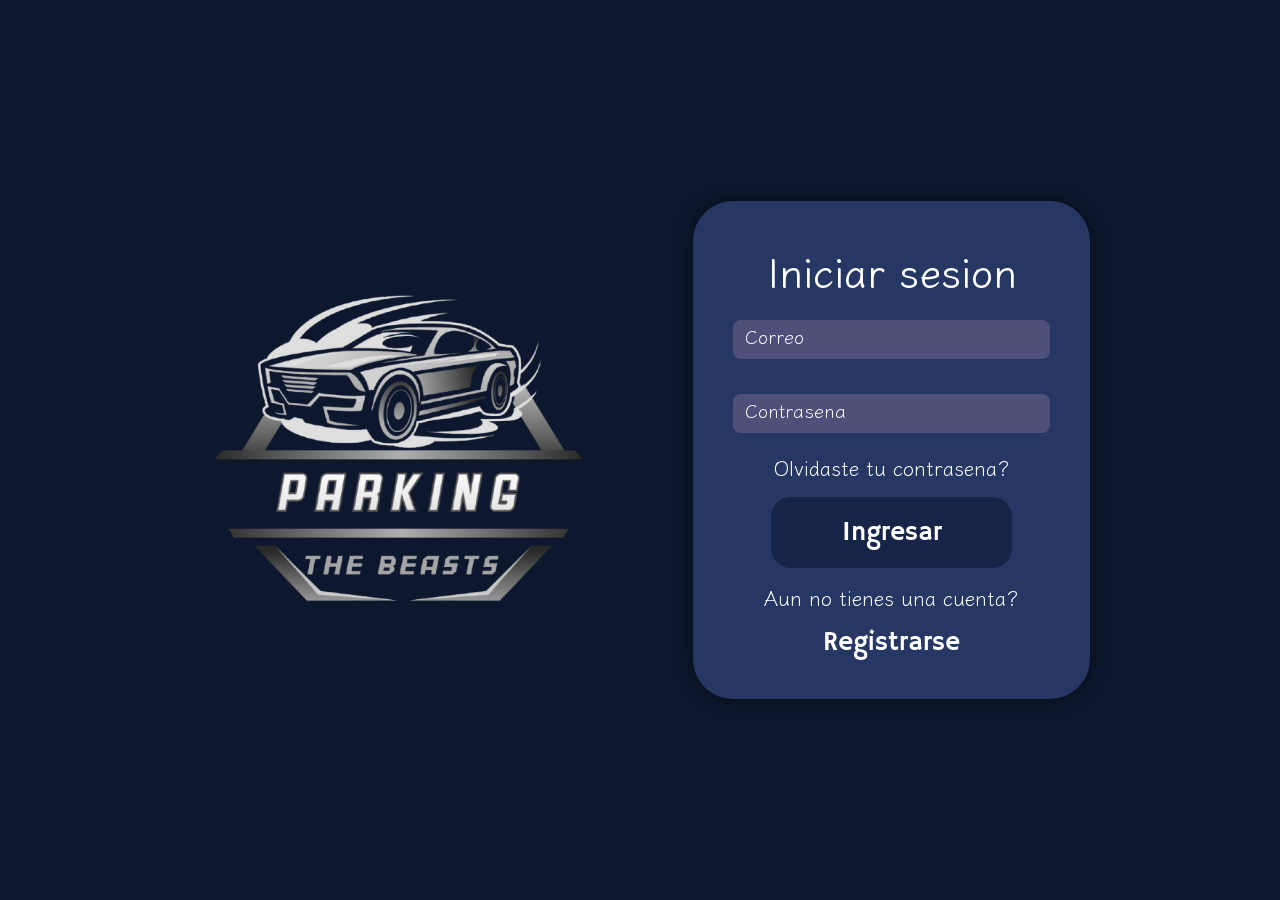
<file: views/updatePassword.html>
<!DOCTYPE html>
<html lang="es">
<head>
    <meta charset="UTF-8">
    <meta name="viewport" content="width=device-width, initial-scale=1.0">
    <title>Cambiar Contrasena - Parking The Beasts</title>
    <link rel="stylesheet" href="../styles/updatePassword.css">
    <link rel="stylesheet" href="../styles/sideBar.css">
</head>

<body>
    <div id="menu-container"></div>
    <div class="main-content">
        <div class="profile-container">
            <div class="profile-image-wrapper">
                <img src="../images/ICONO USUARIO.png" alt="Imagen de perfil" class="profile-image">
            </div>
            <div class="profile-name" id="userName">Cargando...</div>
            <div class="profile-email" id="userEmail">Cargando...</div>

            <div class="form-container">
                <form id="passwordForm">
                    <div class="form-group">
                        <label for="current-password">Contrasena actual</label>
                        <input id="current-password" type="password" required>
                        <img src="../images/ojos on.png" alt="Mostrar" class="eye-icon" onclick="togglePassword(this)">
                    </div>

                    <div class="form-group">
                        <label for="new-password">Contrasena nueva</label>
                        <input id="new-password" type="password" required minlength="6">
                        <img src="../images/ojos on.png" alt="Mostrar" class="eye-icon" onclick="togglePassword(this)">
                    </div>

                    <div class="form-group">
                        <label for="confirm-password">Confirmar contrasena</label>
                        <input id="confirm-password" type="password" required>
                        <img src="../images/ojos on.png" alt="Mostrar" class="eye-icon" onclick="togglePassword(this)">
                    </div>
                    
                    <div id="errorMessage" style="display: none; color: red; margin: 10px 0; text-align: center;"></div>
                    <div id="successMessage" style="display: none; color: green; margin: 10px 0; text-align: center;"></div>
                    
                    <button class="btn-save" type="submit" id="submitBtn">Guardar cambios</button>
                </form>
            </div>
        </div>
    </div>

    <script src="../js/sideBar.js"></script>
    <script src="../js/api.js"></script>
    <script>
        // Load user data on page load
        document.addEventListener('DOMContentLoaded', function() {
            if (!requireLogin()) return;
            
            const user = getCurrentUser();
            if (user) {
                document.getElementById('userName').textContent = `${user.first_name} ${user.last_name}`;
                document.getElementById('userEmail').textContent = user.email;
            }
        });

        // Toggle password visibility
        function togglePassword(icon) {
            const input = icon.previousElementSibling;
            const isPassword = input.type === "password";

            input.type = isPassword ? "text" : "password";
            icon.src = isPassword ? "../images/ojo off.png" : "../images/ojos on.png";
            icon.alt = isPassword ? "Ocultar" : "Mostrar";
        }

        // Form submission
        document.getElementById('passwordForm').addEventListener('submit', async function(e) {
            e.preventDefault();
            
            const currentPassword = document.getElementById('current-password').value;
            const newPassword = document.getElementById('new-password').value;
            const confirmPassword = document.getElementById('confirm-password').value;
            const errorDiv = document.getElementById('errorMessage');
            const successDiv = document.getElementById('successMessage');
            const submitBtn = document.getElementById('submitBtn');
            
            // Reset messages
            errorDiv.style.display = 'none';
            successDiv.style.display = 'none';
            
            // Validate passwords match
            if (newPassword !== confirmPassword) {
                errorDiv.textContent = 'Las contrasenas no coinciden';
                errorDiv.style.display = 'block';
                return;
            }
            
            // Validate password length
            if (newPassword.length < 6) {
                errorDiv.textContent = 'La contrasena debe tener al menos 6 caracteres';
                errorDiv.style.display = 'block';
                return;
            }
            
            // Disable button
            submitBtn.disabled = true;
            submitBtn.textContent = 'Guardando...';
            
            try {
                const result = await UsersAPI.updatePassword(currentPassword, newPassword);
                
                if (result.success) {
                    successDiv.textContent = 'Contrasena actualizada exitosamente!';
                    successDiv.style.display = 'block';
                    
                    // Clear form
                    document.getElementById('current-password').value = '';
                    document.getElementById('new-password').value = '';
                    document.getElementById('confirm-password').value = '';
                } else {
                    errorDiv.textContent = result.message || 'Error al actualizar la contrasena';
                    errorDiv.style.display = 'block';
                }
            } catch (error) {
                errorDiv.textContent = error.message || 'Error de conexion. Intente nuevamente.';
                errorDiv.style.display = 'block';
            } finally {
                submitBtn.disabled = false;
                submitBtn.textContent = 'Guardar cambios';
            }
        });
    </script>
</body>
</html>
</file>
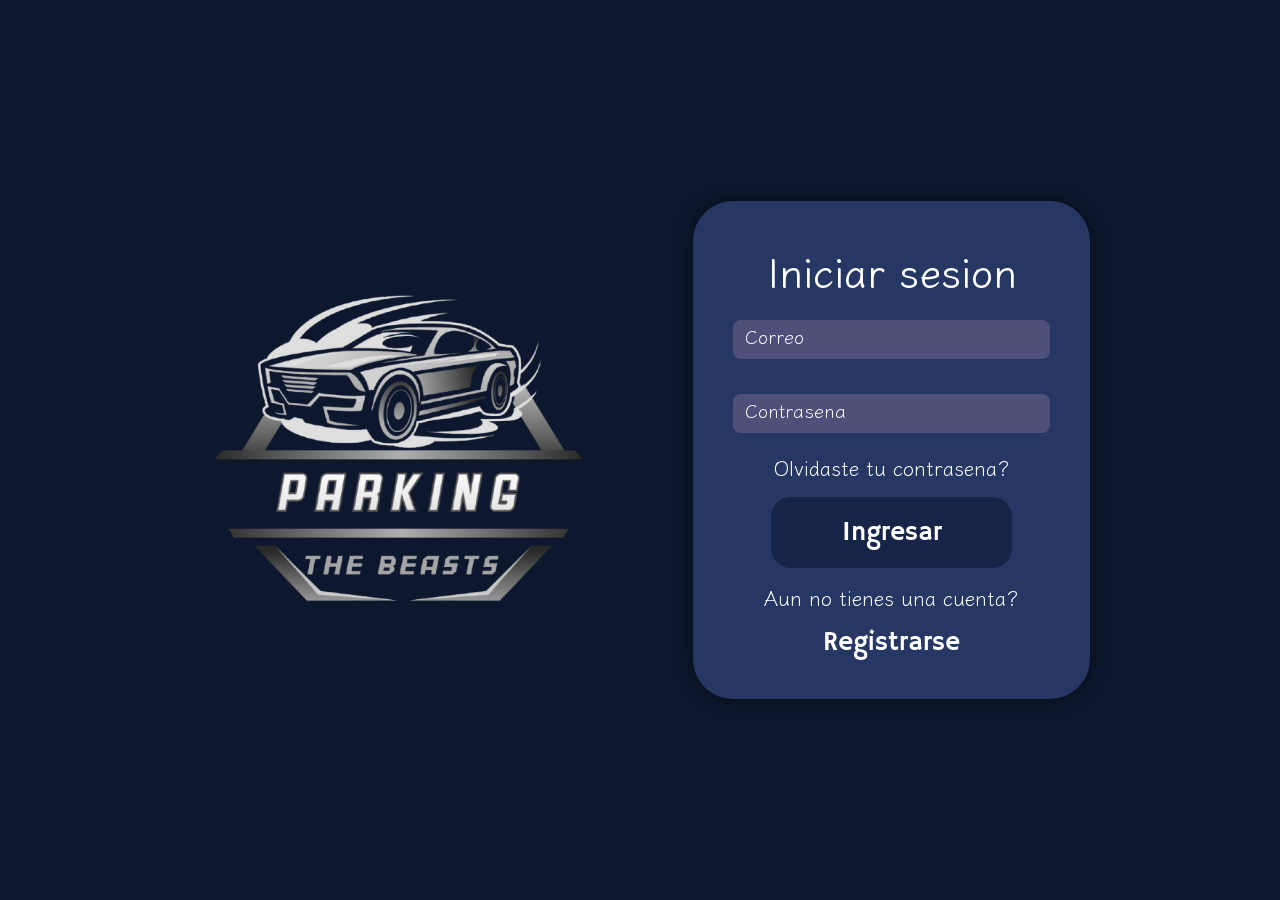
<file: views/updatePersonalData.html>
<!DOCTYPE html>
<html lang="es">
<head>
    <meta charset="UTF-8">
    <meta name="viewport" content="width=device-width, initial-scale=1.0">
    <title>Mis Datos - Parking The Beasts</title>
    <link rel="stylesheet" href="../styles/updatePersonalData.css">
    <link rel="stylesheet" href="../styles/sideBar.css">
    <link rel="stylesheet" href="https://cdnjs.cloudflare.com/ajax/libs/font-awesome/6.0.0/css/all.min.css">
</head>

<body>
    <div id="menu-container"></div>
    <div class="main-content">
        <div class="profile-container">
            <div class="profile-container">
                <label for="file-input" class="profile-label">
                    <div class="profile-photo">
                        <span>Agregar<br>foto<br>de perfil</span>
                    </div>
                    <div class="edit-icon">
                        <i class="fas fa-pen"></i>
                    </div>
                </label>
                <input type="file" id="file-input" style="display:none" accept="image/*">
            </div>

            <div class="form-container">
                <form id="profileForm">
                    <!-- Fixed: schema has full_name, not first_name + last_name -->
                    <div class="form-group">
                        <label for="fullName">Nombre completo</label>
                        <input id="fullName" type="text" required placeholder="Tu nombre completo">
                    </div>

                    <div class="form-group">
                        <label for="email">Correo</label>
                        <input id="email" type="email" disabled style="background-color:#f5f5f5;">
                        <small style="color:#666;font-size:12px;">El correo no se puede modificar</small>
                    </div>

                    <div class="form-group">
                        <label for="phone">Telefono</label>
                        <input id="phone" type="tel" placeholder="Ej: 3001234567">
                    </div>

                    <div id="errorMessage"   style="display:none;color:red;margin:10px 0;text-align:center;"></div>
                    <div id="successMessage" style="display:none;color:green;margin:10px 0;text-align:center;"></div>

                    <button class="btn-save" type="submit" id="submitBtn">Guardar</button>
                </form>
            </div>
        </div>
    </div>

    <script src="../js/sideBar.js"></script>
    <script src="../js/api.js"></script>
    <script>
        document.addEventListener('DOMContentLoaded', async function() {
            if (!requireLogin()) return;

            try {
                const result = await UsersAPI.getProfile();
                if (result.success && result.user) {
                    const user = result.user;
                    document.getElementById('fullName').value = user.full_name || '';
                    document.getElementById('email').value    = user.email    || '';
                    document.getElementById('phone').value    = user.phone    || '';
                }
            } catch (e) {
                // Fallback to session data
                const user = getCurrentUser();
                if (user) {
                    document.getElementById('fullName').value = user.full_name || '';
                    document.getElementById('email').value    = user.email     || '';
                }
            }
        });

        document.getElementById('profileForm').addEventListener('submit', async function(e) {
            e.preventDefault();

            const fullName   = document.getElementById('fullName').value.trim();
            const phone      = document.getElementById('phone').value.trim();
            const errorDiv   = document.getElementById('errorMessage');
            const successDiv = document.getElementById('successMessage');
            const submitBtn  = document.getElementById('submitBtn');

            errorDiv.style.display   = 'none';
            successDiv.style.display = 'none';

            if (!fullName) {
                errorDiv.textContent = 'El nombre completo es requerido';
                errorDiv.style.display = 'block';
                return;
            }

            submitBtn.disabled    = true;
            submitBtn.textContent = 'Guardando...';

            try {
                const result = await UsersAPI.updateProfile({ full_name: fullName, phone });

                if (result.success) {
                    // Update local session
                    const currentUser = getCurrentUser();
                    if (currentUser) {
                        currentUser.full_name = fullName;
                        currentUser.phone     = phone;
                        localStorage.setItem('user', JSON.stringify(currentUser));
                    }
                    successDiv.textContent = 'Datos actualizados exitosamente!';
                    successDiv.style.display = 'block';
                } else {
                    errorDiv.textContent = result.message || 'Error al actualizar los datos';
                    errorDiv.style.display = 'block';
                }
            } catch (error) {
                errorDiv.textContent = error.message || 'Error de conexion. Intente nuevamente.';
                errorDiv.style.display = 'block';
            } finally {
                submitBtn.disabled    = false;
                submitBtn.textContent = 'Guardar';
            }
        });
    </script>
</body>
</html>
</file>
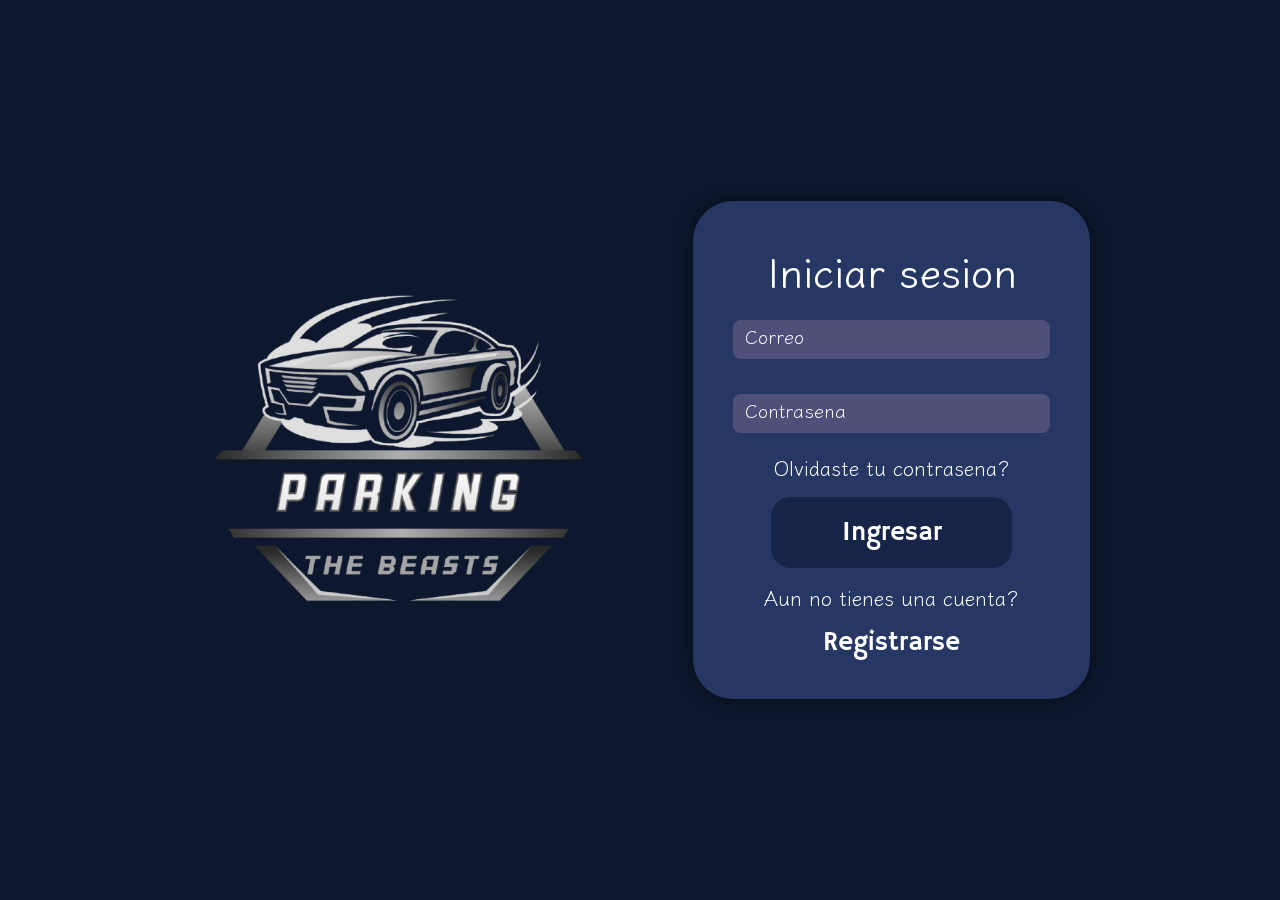
<file: views/updateReservation.html>
<!DOCTYPE html>
<html lang="es">
<head>
    <meta charset="UTF-8">
    <meta name="viewport" content="width=device-width, initial-scale=1.0">
    <title>Actualizar Reserva - Parking The Beasts</title>
    <link rel="stylesheet" href="../styles/updateReservation.css">
    <link rel="stylesheet" href="../styles/sideBar.css">
</head>

<body>
    <div id="menu-container"></div>
    <div class="main-content">
        <div class="update-reservation">
            <div class="update-header">
                <h2>Actualizar reserva</h2>
                <button class="close-btn" onclick="window.location.href='seeReservation.html'">X</button>
            </div>
            <form id="updateReservationForm">
                <label>Numero de reserva</label>
                <input type="text" id="reservationId" disabled>

                <label>Placa del vehiculo</label>
                <input type="text" id="vehiclePlate" required maxlength="10" style="text-transform:uppercase;">

                <label>Descripcion del vehiculo (opcional)</label>
                <input type="text" id="vehicleDescription" placeholder="Ej: Mazda 3 color rojo">

                <label>Fecha y hora de ingreso</label>
                <input type="datetime-local" id="startAt" required>

                <label>Fecha y hora de salida</label>
                <input type="datetime-local" id="endAt" required>

                <label>Tipo de vehiculo</label>
                <div class="vehicle-buttons" id="vehicleTypeButtons"></div>
                <input type="hidden" id="selectedVehicleType" required>

                <label>Notas adicionales (opcional)</label>
                <textarea id="notes" rows="2" placeholder="Alguna nota especial..."></textarea>

                <button type="submit" class="save-btn" id="submitBtn">Guardar Cambios</button>
            </form>
            <div id="errorMessage" class="error-message" style="display:none;color:red;margin-top:10px;"></div>
        </div>
    </div>

    <script src="../js/sideBar.js"></script>
    <script src="../js/api.js"></script>
    <script>
        let currentReservationId = null;
        let currentReservation   = null;

        document.addEventListener('DOMContentLoaded', async function() {
            if (!requireLogin()) return;

            const urlParams = new URLSearchParams(window.location.search);
            currentReservationId = urlParams.get('id');

            if (!currentReservationId) {
                showNotification('Reserva no especificada', 'error');
                window.location.href = 'seeReservation.html';
                return;
            }

            await loadVehicleTypes();
            await loadReservation(currentReservationId);
            setMinDateTime();
        });

        function setMinDateTime() {
            const now = new Date();
            now.setMinutes(now.getMinutes() - now.getTimezoneOffset());
            const minDateTime = now.toISOString().slice(0, 16);
            document.getElementById('startAt').min = minDateTime;
            document.getElementById('endAt').min   = minDateTime;
        }

        async function loadVehicleTypes() {
            try {
                const result = await VehicleTypesAPI.getList();
                if (result.success && result.vehicle_types) {
                    const container = document.getElementById('vehicleTypeButtons');
                    container.innerHTML = '';
                    result.vehicle_types.forEach(type => {
                        const btn = document.createElement('button');
                        btn.type = 'button';
                        btn.textContent = type.name;
                        btn.dataset.id  = type.id;   // schema uses 'id'
                        btn.onclick = () => selectVehicleType(type.id, btn);
                        container.appendChild(btn);
                    });
                }
            } catch (error) {
                console.error('Error loading vehicle types:', error);
            }
        }

        async function loadReservation(id) {
            try {
                const result = await ReservationsAPI.getById(id);

                if (result.success && result.reservation) {
                    currentReservation = result.reservation;
                    const r = currentReservation;

                    // Schema PK is 'id'
                    document.getElementById('reservationId').value       = String(r.id).padStart(6, '0');
                    document.getElementById('vehiclePlate').value        = r.vehicle_plate;
                    document.getElementById('vehicleDescription').value  = r.vehicle_description || '';
                    document.getElementById('notes').value               = r.notes || '';
                    document.getElementById('startAt').value             = r.start_at.replace(' ', 'T').slice(0, 16);
                    document.getElementById('endAt').value               = r.end_at.replace(' ', 'T').slice(0, 16);
                    document.getElementById('selectedVehicleType').value = r.vehicle_type_id;

                    // Highlight selected vehicle type button
                    setTimeout(() => {
                        const btn = document.querySelector(`[data-id="${r.vehicle_type_id}"]`);
                        if (btn) {
                            btn.classList.add('active');
                            btn.style.backgroundColor = '#5c6bc0';
                            btn.style.color = 'white';
                        }
                    }, 100);

                    if (!['PENDING', 'CONFIRMED'].includes(r.status)) {
                        document.getElementById('submitBtn').disabled    = true;
                        document.getElementById('submitBtn').textContent = 'No se puede editar';
                        document.getElementById('submitBtn').style.backgroundColor = '#999';
                    }
                } else {
                    showNotification('No se pudo cargar la reserva', 'error');
                    window.location.href = 'seeReservation.html';
                }
            } catch (error) {
                console.error('Error loading reservation:', error);
                showNotification('Error al cargar la reserva', 'error');
            }
        }

        function selectVehicleType(id, button) {
            document.querySelectorAll('.vehicle-buttons button').forEach(btn => {
                btn.classList.remove('active');
                btn.style.backgroundColor = '';
                btn.style.color = '';
            });
            button.classList.add('active');
            button.style.backgroundColor = '#5c6bc0';
            button.style.color = 'white';
            document.getElementById('selectedVehicleType').value = id;
        }

        document.getElementById('updateReservationForm').addEventListener('submit', async function(e) {
            e.preventDefault();

            const vehicleTypeId      = document.getElementById('selectedVehicleType').value;
            const vehiclePlate       = document.getElementById('vehiclePlate').value.toUpperCase();
            const vehicleDescription = document.getElementById('vehicleDescription').value;
            const startAt            = document.getElementById('startAt').value;
            const endAt              = document.getElementById('endAt').value;
            const notes              = document.getElementById('notes').value;
            const errorDiv           = document.getElementById('errorMessage');
            const submitBtn          = document.getElementById('submitBtn');

            if (!vehicleTypeId) {
                errorDiv.textContent = 'Por favor seleccione un tipo de vehiculo';
                errorDiv.style.display = 'block';
                return;
            }

            if (new Date(endAt) <= new Date(startAt)) {
                errorDiv.textContent = 'La fecha de salida debe ser posterior a la fecha de ingreso';
                errorDiv.style.display = 'block';
                return;
            }

            submitBtn.disabled    = true;
            submitBtn.textContent = 'Guardando...';
            errorDiv.style.display = 'none';

            try {
                // Send vehicle_type_id to match backend schema
                const result = await ReservationsAPI.update(currentReservationId, {
                    vehicle_type_id:     vehicleTypeId,
                    vehicle_plate:       vehiclePlate,
                    vehicle_description: vehicleDescription,
                    start_at:            startAt,
                    end_at:              endAt,
                    notes
                });

                if (result.success) {
                    showNotification('Reserva actualizada exitosamente!', 'success');
                    setTimeout(() => {
                        window.location.href = 'seeReservation.html';
                    }, 1500);
                } else {
                    errorDiv.textContent = result.message || 'Error al actualizar la reserva';
                    errorDiv.style.display = 'block';
                }
            } catch (error) {
                errorDiv.textContent = error.message || 'Error de conexion. Intente nuevamente.';
                errorDiv.style.display = 'block';
            } finally {
                submitBtn.disabled    = false;
                submitBtn.textContent = 'Guardar Cambios';
            }
        });
    </script>
</body>
</html>
</file>
<file: styles/index.css>
@import url('https://fonts.googleapis.com/css2?family=Poppins:wght@300;400;600&display=swap');
@import url('https://fonts.googleapis.com/css2?family=Klee+One&display=swap');
@import url('https://fonts.googleapis.com/css2?family=Hammersmith+One&family=Klee+One&display=swap');
/* Importación optimizada */
@import url('https://fonts.googleapis.com/css2?family=Poppins:wght@300;400;600;700&family=Hammersmith+One&display=swap');

:root {
  --bg-dark: #0D172D;
  --accent-blue: #2563eb;
  --accent-beast: #FACC15; 
  --text-light: #F3F4F6;
  --card-bg: #FFFFFF;
}

* {
  margin: 0;
  padding: 0;
  box-sizing: border-box;
}

body {
  font-family: 'Poppins', sans-serif;
  background-color: var(--bg-dark);
  color: var(--text-light);
  line-height: 1.6;
  overflow-x: hidden;
}

/* Header Estilizado */
.header {
  background: rgba(255, 255, 255, 0.05);
  backdrop-filter: blur(10px); /* Efecto cristal moderno */
  padding: 15px 5%;
  display: flex;
  justify-content: space-between;
  align-items: center;
  border-bottom: 1px solid rgba(255, 255, 255, 0.1);
  position: sticky;
  top: 0;
  z-index: 1000;
}

.logo {
  font-family: 'Hammersmith One', sans-serif;
  font-size: 28px;
  color: white;
  letter-spacing: 1px;
}

.logo span {
  color: var(--accent-beast);
  text-transform: uppercase;
}

.nav-buttons .btn {
  margin-left: 15px;
  padding: 12px 24px;
  border-radius: 8px;
  font-weight: 600;
  transition: all 0.3s ease;
  cursor: pointer;
  border: none;
}

.btn-login {
  background-color: var(--accent-blue);
  color: white;
  box-shadow: 0 4px 15px rgba(37, 99, 235, 0.3);
}

.btn-register {
  background-color: transparent;
  color: white;
  border: 2px solid white !important;
}

.btn:hover {
  transform: translateY(-2px);
  filter: brightness(1.1);
}

/* Sección Intro / Hero */
.intro {
  text-align: center;
  padding: 80px 20px;
  background: radial-gradient(circle at center, #1e293b 0%, #0D172D 100%);
}

.intro h2 {
  font-size: 3rem;
  margin-bottom: 20px;
  font-weight: 700;
  background: linear-gradient(to right, #fff, var(--accent-beast));
  -webkit-background-clip: text;
  -webkit-text-fill-color: transparent;
}

.intro p {
  font-size: 1.2rem;
  max-width: 700px;
  margin: 0 auto;
  color: #94a3b8;
}

/* Mosaicos y Tarjetas */
.mosaicos {
  display: grid;
  grid-template-columns: repeat(auto-fit, minmax(280px, 1fr));
  gap: 40px;
  padding: 40px 5%;
  max-width: 1200px;
  margin: 0 auto;
}

.card {
  background: var(--card-bg);
  border-radius: 20px;
  overflow: hidden;
  transition: all 0.4s cubic-bezier(0.175, 0.885, 0.32, 1.275);
  display: flex;
  flex-direction: column;
  align-items: center;
  padding: 30px;
  position: relative;
}

.card::before {
  content: '';
  position: absolute;
  top: 0;
  left: 0;
  width: 100%;
  height: 5px;
  background: var(--accent-blue);
}

.card:hover {
  transform: translateY(-15px);
  box-shadow: 0 20px 40px rgba(0,0,0,0.4);
}

.img-parking {
  width: 150px;
  height: 150px;
  object-fit: cover;
  border-radius: 50%;
  margin-bottom: 20px;
  border: 5px solid #f1f5f9;
  transition: transform 0.5s ease;
}

.card:hover .img-parking {
  transform: scale(1.1) rotate(5deg);
}

.card h3 {
  color: #1e293b;
  font-size: 1.5rem;
  margin-bottom: 10px;
}

.card p {
  color: #64748b;
  font-size: 0.95rem;
}

/* Footer */
.footer {
  background: #070d1a;
  padding: 40px 20px;
  text-align: center;
  border-top: 1px solid rgba(255,255,255,0.05);
}

.footer p span {
  color: var(--accent-beast);
  font-size: 0.8rem;
  letter-spacing: 2px;
}
.img-parking {
  width: 150px;
  height: 150px;
  object-fit: cover;
  object-position: center;
  border-radius: 50%;
  margin-bottom: 20px;
  border: 5px solid #f1f5f9;
  transition: transform 0.5s ease;
}

/* ---------------------- */
/* 🔹 RESPONSIVE DESIGN  */
/* ---------------------- */

/* 📱 Tabletas y móviles grandes (pantallas menores a 1024px) */
@media (max-width: 1024px) {
    .container {
        flex-direction: column;
        text-align: center;
        gap: 30px;
    }

    .logo-section img {
        max-width: 300px; 
    }

    .login-box {
        width: 90%;
        max-width: 400px;
        padding: 30px;
    }

    button {
        max-width: 220px;
        font-size: 18px;
        height: 50px;
    }
}

/* 📱 Móviles medianos (hasta 768px) */
@media (max-width: 768px) {
    .logo-section img {
        max-width: 250px;
    }

    .login-box {
        width: 100%;
        max-width: 350px;
        padding: 25px;
    }

    .login-box h2 {
        font-size: 1.8rem;
    }

    .login-box input {
        padding: 10px;
        font-size: 0.9rem;
    }

    button {
        max-width: 200px;
        font-size: 16px;
        height: 45px;
    }
}

/* 📟 Dispositivos pequeños (hasta 480px) */
@media (max-width: 480px) {
    .container {
        gap: 20px;
    }

    .logo-section img {
        max-width: 180px;
    }

    .login-box {
        padding: 20px;
        max-width: 300px;
    }

    .login-box h2 {
        font-size: 1.5rem;
    }

    .login-box input {
        padding: 8px;
        font-size: 0.85rem;
    }

    button {
        max-width: 180px;
        font-size: 14px;
        height: 40px;
    }

    .forgot-password, .no-cuenta {
        font-size: 0.9rem;
    }

    .register-link {
        font-size: 18px;
    }
}
</file>
<file: styles/inicioSesion.css>
@import url('https://fonts.googleapis.com/css2?family=Poppins:wght@300;400;600&display=swap');
@import url('https://fonts.googleapis.com/css2?family=Klee+One&display=swap');
@import url('https://fonts.googleapis.com/css2?family=Hammersmith+One&family=Klee+One&display=swap');


* {
    margin: 0;
    padding: 0;
    box-sizing: border-box;
}

body {
    font-family: 'Poppins', sans-serif;
    background-color:#0D172D;
    color: white;
    display: flex;
    justify-content: center;
    align-items: center;
    height: 100vh;
    padding: 20px;
}

.container {
    display: flex;
    align-items: center;
    justify-content: center;
    gap: 80px; /* Más separación entre logo y login */
    max-width: 900px;
    width: 100%;
}
.title-inicio{
    font-family:'Klee one';
    font-size: 3vh;
    color: white;
 
}

/* Logo */
.logo-section img {
    width: 575px;
    max-width: 423px;
}

/* Caja de Login */
.login-box {
    background-color:#2D4172C7;
    padding: 40px; /* Más espacio interno */
    border-radius: 40px;
    box-shadow: 0px 0px 15px rgba(0, 0, 0, 0.5);
    width: 500px;
    text-align: center;

    
}

.login-box h2 {
    margin-bottom: 20px;
}

.login-box input {
    width: 100%;
    padding: 12px;
    margin-bottom: 20px; /* Mayor separación entre inputs */
    border-radius: 8px;
    background-color: #645E88A6;
    color: white;
    border: none;
}

.login-box input::placeholder {
    color:white;
    font-family:'Klee one';
    font-size: 2vh;

}

.forgot-password {
    display: block;
    font-size: 12px;
    color: white;
    text-decoration: none;
    margin-bottom: 15px;
    font-family: 'Klee one';
    font-size: 20px;

}
.no-cuenta{
    display: block;
    font-size: 12px;
    color: white;
    text-decoration: none;
    margin-bottom: 15px;
    font-family: 'Klee one';
    font-size: 20px;
}
button {
    background-color: #162447;
    color: white;
    font-family:'Hammersmith One';
    font-size: 24px;
    border: none;
    padding: 10px;
    width: 241px;
    height: 71px;
    border-radius: 5px;
    cursor: pointer;
    border-radius: 20px;
}

button:hover {
    background-color: #1f4068;
}

p {
    margin-top: 15px;
    font-size: 14px;
}

.register-link {
    color: white;
    text-decoration: none;
    font-family:'Hammersmith One';
    font-size: 26px;
}

#login{
   color: white;
    text-decoration: none;
    font-family:'Hammersmith One';
    font-size: 26px; 
}
/* ---------------------- */
/* 🔹 RESPONSIVE DESIGN  */
/* ---------------------- */

/* 📱 Tabletas y móviles grandes (pantallas menores a 1024px) */
@media (max-width: 1024px) {
    .container {
        flex-direction: column;
        text-align: center;
        gap: 30px;
    }

    .logo-section img {
        max-width: 300px; 
    }

    .login-box {
        width: 90%;
        max-width: 400px;
        padding: 30px;
    }

    button {
        max-width: 220px;
        font-size: 18px;
        height: 50px;
    }
}

/* 📱 Móviles medianos (hasta 768px) */
@media (max-width: 768px) {
    .logo-section img {
        max-width: 250px;
    }

    .login-box {
        width: 100%;
        max-width: 350px;
        padding: 25px;
    }

    .login-box h2 {
        font-size: 1.8rem;
    }

    .login-box input {
        padding: 10px;
        font-size: 0.9rem;
    }

    button {
        max-width: 200px;
        font-size: 16px;
        height: 45px;
    }
}

/* 📟 Dispositivos pequeños (hasta 480px) */
@media (max-width: 480px) {
    .container {
        gap: 20px;
    }

    .logo-section img {
        max-width: 180px;
    }

    .login-box {
        padding: 20px;
        max-width: 300px;
    }

    .login-box h2 {
        font-size: 1.5rem;
    }

    .login-box input {
        padding: 8px;
        font-size: 0.85rem;
    }

    button {
        max-width: 180px;
        font-size: 14px;
        height: 40px;
    }

    .forgot-password, .no-cuenta {
        font-size: 0.9rem;
    }

    .register-link {
        font-size: 18px;
    }
}
</file>
<file: styles/registro.css>
@import url('https://fonts.googleapis.com/css2?family=Poppins:wght@300;400;600&display=swap');
@import url('https://fonts.googleapis.com/css2?family=Klee+One&display=swap');
@import url('https://fonts.googleapis.com/css2?family=Hammersmith+One&family=Klee+One&display=swap');


* {
    margin: 0;
    padding: 0;
    box-sizing: border-box;
}

body {
    font-family: 'Poppins', sans-serif;
    background-color:#0D172D;
    color: white;
    display: flex;
    justify-content: center;
    align-items: center;
    height: 100vh;
    padding: 20px;
}

.container {
    display: flex;
    align-items: center;
    justify-content: center;
    gap: 80px; /* Más separación entre logo y login */
    max-width: 900px;
    width: 100%;
    flex-direction: row-reverse; /* Invertimos el orden */
}
.title-inicio{
    font-family:'Klee one';
    font-size: 3vh;
    color: white;
 
}

/* Logo */
.logo-section img {
    width: 575px;
    max-width: 423px;
}

/* Caja de Login */
.login-box {
    background-color:#2D4172C7;
    padding: 40px; /* Más espacio interno */
    border-radius: 40px;
    box-shadow: 0px 0px 15px rgba(0, 0, 0, 0.5);
    width: 500px;
    text-align: center;

    
}

.login-box h2 {
    margin-bottom: 20px;
}

.login-box input {
    width: 100%;
    padding: 12px;
    margin-bottom: 20px; /* Mayor separación entre inputs */
    border-radius: 8px;
    background-color: #645E88A6;
    color: white;
    border: none;
}

.login-box input::placeholder {
    color:white;
    font-family:'Klee one';
    font-size: 2vh;

}

.forgot-password {
    display: block;
    font-size: 12px;
    color: white;
    text-decoration: none;
    margin-bottom: 15px;
    font-family: 'Klee one';
    font-size: 20px;

}
.no-cuenta{
    display: block;
    font-size: 12px;
    color: white;
    text-decoration: none;
    margin-bottom: 15px;
    font-family: 'Klee one';
    font-size: 20px;
}
button {
    background-color: #162447;
    color: white;
    font-family:'Hammersmith One';
    font-size: 24px;
    border: none;
    padding: 10px;
    width: 241px;
    height: 71px;
    border-radius: 5px;
    cursor: pointer;
    border-radius: 20px;
}

button:hover {
    background-color: #1f4068;
}

p {
    margin-top: 15px;
    font-size: 14px;
}

.register-link {
    color: white;
    text-decoration: none;
    font-family:'Hammersmith One';
    font-size: 26px;
}

/* ---------------------- */
/* 🔹 RESPONSIVE DESIGN  */
/* ---------------------- */

/* 📱 Tabletas y móviles grandes (pantallas menores a 1024px) */
@media (max-width: 1024px) {
    .container {
        flex-direction: column;
        text-align: center;
        gap: 30px;
    }

    .logo-section img {
        max-width: 300px; 
    }

    .login-box {
        width: 90%;
        max-width: 400px;
        padding: 30px;
    }

    button {
        max-width: 220px;
        font-size: 18px;
        height: 50px;
    }
}

/* 📱 Móviles medianos (hasta 768px) */
@media (max-width: 768px) {
    .logo-section img {
        max-width: 250px;
    }

    .login-box {
        width: 100%;
        max-width: 350px;
        padding: 25px;
    }

    .login-box h2 {
        font-size: 1.8rem;
    }

    .login-box input {
        padding: 10px;
        font-size: 0.9rem;
    }

    button {
        max-width: 200px;
        font-size: 16px;
        height: 45px;
    }
}

/* 📟 Dispositivos pequeños (hasta 480px) */
@media (max-width: 480px) {
    .container {
        gap: 20px;
    }

    .logo-section img {
        max-width: 180px;
    }

    .login-box {
        padding: 20px;
        max-width: 300px;
    }

    .login-box h2 {
        font-size: 1.5rem;
    }

    .login-box input {
        padding: 8px;
        font-size: 0.85rem;
    }

    button {
        max-width: 180px;
        font-size: 14px;
        height: 40px;
    }

    .forgot-password, .no-cuenta {
        font-size: 0.9rem;
    }

    .register-link {
        font-size: 18px;
    }
}
</file>
<file: styles/pqr.css>
@import url('https://fonts.googleapis.com/css2?family=Poppins:wght@300;400;600&display=swap');
@import url('https://fonts.googleapis.com/css2?family=Klee+One&display=swap');
@import url('https://fonts.googleapis.com/css2?family=Hammersmith+One&family=Klee+One&display=swap');
@import url('https://fonts.googleapis.com/css2?family=Lalezar&display=swap');
@import url('https://fonts.googleapis.com/css2?family=Love+Ya+Like+A+Sister&display=swap');
@import url('https://fonts.googleapis.com/css2?family=Khmer&display=swap" rel="stylesheet');
body {
    margin: 0;
    background: #d3d8eb; /* Color de fondo similar a la imagen */
}


.container {
    display: flex;
    height: 100vh; /* Ocupa toda la pantalla */
}   


/* Contenido principal ocupa el resto del espacio */
.main content {
    
    flex: 1;
    display: flex;
    justify-content: center; /* Centrar horizontalmente */
    align-items: center; /* Centrar verticalmente */
    background: #d3d8eb;
    padding: 20px;
    min-width: 0;
}

/* formulario */
.update-reservation {
    
    background: #D9D9D9;
    padding: 20px;
    border-radius: 10px;
    width: 400px;
    max-width: calc(100vw - 340px); /* 300 del nav + 20px de margen + 20 de padding */
    box-shadow: 3px 3px 10px rgba(0, 0, 0, 0.2);
    margin: auto; /* Lo mantiene centrado en el espacio restante */
    margin-top: 60px;
}
.update-header {
    font-family:'Klee one';
    display: flex;
    justify-content: space-between;
    align-items: center;
    margin-bottom: 10px;
    
}

.update-header h2 {
    
    font-size: 20px;
    color: #2e2e5d;
    margin-left: auto;
    margin-right: auto;
}

.close-btn {
    background-color: #B1B7C3;  /* Mismo color de fondo */
    color: #000; /* Color del texto */
    font-family: 'Khmer', sans-serif;/* Asegura la misma fuente */
    font-size: 18px; /* Ajusta el tamaño según el botón Guardar */
    font-weight: bold; /*  Hace que la X se vea más gruesa */
    border: none; /* Sin borde */
    padding: 8px 14px; /* Ajusta el espacio interno */
    border-radius: 5px; /* Bordes redondeados */
    cursor: pointer; /* Hace que sea clickeable */
}

.close-btn:hover {
    background-color: #444; /* Color más claro al pasar el mouse */
}

form {
    display: flex;
    flex-direction: column;
}

label {
    font-family: 'klee one';
    font-size: 14px;
    color: #2e2e5d;
    margin-bottom: 5px;
}

input, select, button {
    padding: 8px;
    border-radius: 5px;
    border: 1px solid #C4C7CF;
    margin-bottom: 10px;
    font-family: 'klee one';
}

input[disabled] {
    background: #C4C7CF;
    color: #000;
}

/* Estilos para los selectores de hora y fecha */
.time-select select,
.date-select select {
    font-family: 'Love Ya Like A Sister', cursive; /* Cambia a la fuente que quieras */
    font-size: 16px; /* Ajusta el tamaño */
    color: #223766; /* Color del texto */
    background-color: #C4C7CF; /* Color de fondo */
    border: 2px solid #C4C7CF; /* Borde con color */
    padding: 5px;
    border-radius: 5px; /* Bordes redondeados */
    cursor: pointer;
}
.vehicle-buttons {
    
    display: flex;
    justify-content: space-between;
}

.vehicle-buttons button {
    
    font-family:'Love Ya Like A Sister', cursive;
    background: #c9cddf;
    border: none;
    padding: 10px;
    cursor: pointer;
    width: 30%;
}

.vehicle-buttons button:hover {
    
    background: #b3b7d4;
}

.save-btn {
    font-family: 'Lalezar';
    background: #223766;
    color: rgb(0, 0, 0);
    border: none;
    padding: 10px;
    cursor: pointer;
    margin-left: auto;
    margin-right: auto;

}

.save-btn:hover {
    background: #1e1e3d;
}

#boton-Guardar{
     text-decoration: none;
}

textarea {
  border: none; /* Quita el borde */
  width: 100%; /* O ajusta según lo necesario */
  height: 120px; /* Agranda el alto */
  padding: 10px;
  border-radius: 8px;
  background-color:#bfc7e6; /* Color suave acorde al fondo */
  resize: vertical; /* Permite agrandar verticalmente si se desea */
  font-size: 14px;
  box-shadow: inset 0 1px 3px rgba(0, 0, 0, 0.1); /* Opcional para profundidad */
}

/* ---------------------- */
/* 🔹 RESPONSIVE DESIGN  */
/* ---------------------- */

/* 📱 Tabletas y móviles grandes (pantallas menores a 1024px) */
@media (max-width: 1024px) {
    .container {
        flex-direction: column;
        text-align: center;
        gap: 30px;
    }

    .logo-section img {
        max-width: 300px; 
    }

    .login-box {
        width: 90%;
        max-width: 400px;
        padding: 30px;
    }

    button {
        font-family:'';
        max-width: 220px;
        font-size: 18px;
        height: 50px;
    }
}

/* 📱 Móviles medianos (hasta 768px) */
@media (max-width: 768px) {
    .logo-section img {
        max-width: 250px;
    }

    .login-box {
        width: 100%;
        max-width: 350px;
        padding: 25px;
    }

    .login-box h2 {
        font-size: 1.8rem;
    }

    .login-box input {
        padding: 10px;
        font-size: 0.9rem;
    }

    button {
        max-width: 200px;
        font-size: 16px;
        height: 45px;
    }
}

/* 📟 Dispositivos pequeños (hasta 480px) */
@media (max-width: 480px) {
    .container {
        gap: 20px;
    }

    .logo-section img {
        max-width: 180px;
    }

    .login-box {
        padding: 20px;
        max-width: 300px;
    }

    .login-box h2 {
        font-size: 1.5rem;
    }

    .login-box input {
        padding: 8px;
        font-size: 0.85rem;
    }

    button {
        max-width: 180px;
        font-size: 14px;
        height: 40px;
    }

    .forgot-password, .no-cuenta {
        font-size: 0.9rem;
    }

    .register-link {
        font-size: 18px;
    }
}
</file>
<file: styles/sideBar.css>
@import url('https://fonts.googleapis.com/css2?family=Poppins:wght@300;400;600&display=swap');
@import url('https://fonts.googleapis.com/css2?family=Klee+One&display=swap');
@import url('https://fonts.googleapis.com/css2?family=Hammersmith+One&family=Klee+One&display=swap');
@import url('https://fonts.googleapis.com/css2?family=Lalezar&display=swap');
@import url('https://fonts.googleapis.com/css2?family=Love+Ya+Like+A+Sister&display=swap');
@import url('https://fonts.googleapis.com/css2?family=Khmer&display=swap" rel="stylesheet');
@import url('https://fonts.googleapis.com/css2?family=Luckiest+Guy&display=swap" rel="stylesheet');

/* Estilos generales */
.top-bar {
    display: flex;
    align-items: center;
    justify-content: space-between;
    margin-bottom: 20px;
}
/* Sidebar */
.sidebar {
    z-index: 999;
    width: 300px;
    height: 100vh; /* Toda la altura */
    background-color: #223766BF;
    padding: 20px;
    color: white;
    position: fixed;
    left: 0;
    top: 0;
    display: flex;
    flex-direction: column;
    justify-content: space-between;
    transition: all 0.3s ease;
    padding: 0;

}

/* Sidebar oculto */
.sidebar.hidden {
    width: 0;
    overflow: hidden;
}

/* Contenido principal normal */
.main-content {
    margin-left: 300px;
    transition: all 0.3s ease;
}

/* Contenido principal expandido cuando sidebar está oculto */
.main-content.expanded {
    margin-left: 0;
}

.floating-button {
    position: fixed;
    top: 10px;
    left: 10px;
    z-index: 1000;
    background-color: rgba(34, 55, 102, 0.68);
    color: white;
    border: none;
    padding: 10px 15px;
    border-radius: 5px;
    cursor: pointer;
}

/* Oculto por defecto */
.floating-button.hidden {
    display: none;
}
/* Menú */
.menu {
    list-style: none;
    
    padding: 0;
    margin: 0;
    width: 100%;
    position: relative;
    left: 0;
}

.menu li {
    width: 100%;
    margin: 0;
    padding: 0;
}

.menu li a {
    display: block;
    width: 100%;
    padding: 10px;
    background-color: rgba(176, 181, 189, 0.38);
    color: white;
    text-align: center;
    font-family: 'Love Ya Like A Sister', cursive;
    text-decoration: none;
    box-sizing: border-box;
    margin-bottom: 5px;
}
/* Botón de menú */
.menu-icon {
    color: #B0B5BD;
    display: flex;
    align-items: center;
    cursor: pointer;
    padding: 10px;
    font-size: 40px;
    margin-right: 5%;
    position: absolute;  /* Posicionamiento absoluto */
    top: 0px;            /* Distancia desde arriba */
    left: 0px;          /* Distancia desde la derecha */
    margin: 0;            /* Elimina márgenes que lo alejen */
}

/* Botón Home */
.home-btn {
    font-family: 'klee one';
    width: 91px;
    background-color: #ACB4C4;
    color: black;
    padding: px;
    border: none;
    cursor: pointer;
    text-align: left;
    font-size: 17px;
    margin-left: auto;
    display: flex;
    align-items: center;
    gap: 4px;
    border-radius: 15px;
    position: absolute;  /* Posicionamiento absoluto */
    top: 10px;            /* Distancia desde arriba */
    right: 12px;          /* Distancia desde la derecha */
   
}
    


.home-btn i {
    margin-left: 2px;
}

/* Avatar */
.avatar {
    font-family: 'Luckiest Guy', cursive;
    background-color: white;
    color: black;
    width: 80px;
    height: 80px;
    border-radius: 50%;
    display: flex;
    justify-content: center;
    align-items: center;
    font-weight: bold;
    margin-bottom: 0px;
    font-size: 40px;
    margin-top: 50px ;
    margin-left: 20px;
}

.user-name{
    font-family: 'klee one';
    margin-right: auto;
    padding: px 2px;
    margin-top: 45px;
    font-size: 15px;
    margin-left: 20px;
}

.dropdown-btn{
    font-family: 'Love Ya Like A Sister', cursive;
    color: #2A2954;
    background-color: #ACB4C4;
    border: none;
    border-radius: 15px;
    width: 75%;
    padding: 15px 20px;      /* Más espacio interno */
    font-size: 18px;   
    border: #ACB4C4;
    display: block;
    margin: 10px auto;

}


/* Logo */
.logo {
    background-image: url('../images/LogoInicio.png');
    background-size: cover;
    background-repeat: no-repeat;
    background-position: center;
    width: 157px;
    height: 127px;
    margin-left: 75px;
    margin-bottom: 20px;
}

/* ---------------------- */
/* 🔹 RESPONSIVE DESIGN  */
/* ---------------------- */

/* 📱 Tabletas y móviles grandes (pantallas menores a 1024px) */
@media (max-width: 1024px) {
    .container {
        flex-direction: column;
        text-align: center;
        gap: 30px;
    }

    .logo-section img {
        max-width: 300px; 
    }

    .login-box {
        width: 90%;
        max-width: 400px;
        padding: 30px;
    }

    button {
        max-width: 220px;
        font-size: 18px;
        height: 50px;
    }
}

/* 📱 Móviles medianos (hasta 768px) */
@media (max-width: 768px) {
    .logo-section img {
        max-width: 250px;
    }

    .login-box {
        width: 100%;
        max-width: 350px;
        padding: 25px;
    }

    .login-box h2 {
        font-size: 1.8rem;
    }

    .login-box input {
        padding: 10px;
        font-size: 0.9rem;
    }

    button {
        max-width: 200px;
        font-size: 16px;
        height: 45px;
    }
}

/* 📟 Dispositivos pequeños (hasta 480px) */
@media (max-width: 480px) {
    .container {
        gap: 20px;
    }

    .logo-section img {
        max-width: 180px;
    }

    .login-box {
        padding: 20px;
        max-width: 300px;
    }

    .login-box h2 {
        font-size: 1.5rem;
    }

    .login-box input {
        padding: 8px;
        font-size: 0.85rem;
    }

    button {
        max-width: 180px;
        font-size: 14px;
        height: 40px;
    }

    .forgot-password, .no-cuenta {
        font-size: 0.9rem;
    }

    .register-link {
        font-size: 18px;
    }
}
</file>
<file: styles/updateReservation.css>
@import url('https://fonts.googleapis.com/css2?family=Poppins:wght@300;400;600&display=swap');
@import url('https://fonts.googleapis.com/css2?family=Klee+One&display=swap');
@import url('https://fonts.googleapis.com/css2?family=Hammersmith+One&family=Klee+One&display=swap');
@import url('https://fonts.googleapis.com/css2?family=Lalezar&display=swap');
@import url('https://fonts.googleapis.com/css2?family=Love+Ya+Like+A+Sister&display=swap');
@import url('https://fonts.googleapis.com/css2?family=Khmer&display=swap" rel="stylesheet');
body {
    margin: 0;
    background: #d3d8eb; /* Color de fondo similar a la imagen */
}


.container {
    display: flex;
    height: 100vh; /* Ocupa toda la pantalla */
}   


/* Contenido principal ocupa el resto del espacio */
.main content {
    
    flex: 1;
    display: flex;
    justify-content: center; /* Centrar horizontalmente */
    align-items: center; /* Centrar verticalmente */
    background: #d3d8eb;
    padding: 20px;
    min-width: 0;
}

/* formulario */
.update-reservation {
    
    background: #D9D9D9;
    padding: 20px;
    border-radius: 10px;
    width: 400px;
    max-width: calc(100vw - 340px); /* 300 del nav + 20px de margen + 20 de padding */
    box-shadow: 3px 3px 10px rgba(0, 0, 0, 0.2);
    margin: auto; /* Lo mantiene centrado en el espacio restante */
    margin-top: 60px;
}
.update-header {
    font-family:'Klee one';
    display: flex;
    justify-content: space-between;
    align-items: center;
    margin-bottom: 10px;
    
}

.update-header h2 {
    
    font-size: 20px;
    color: #2e2e5d;
    margin-left: auto;
    margin-right: auto;
}

.close-btn {
    background-color: #B1B7C3;  /* Mismo color de fondo */
    color: #000; /* Color del texto */
    font-family: 'Khmer', sans-serif;/* Asegura la misma fuente */
    font-size: 18px; /* Ajusta el tamaño según el botón Guardar */
    font-weight: bold; /*  Hace que la X se vea más gruesa */
    border: none; /* Sin borde */
    padding: 8px 14px; /* Ajusta el espacio interno */
    border-radius: 5px; /* Bordes redondeados */
    cursor: pointer; /* Hace que sea clickeable */
}

.close-btn:hover {
    background-color: #444; /* Color más claro al pasar el mouse */
}

form {
    display: flex;
    flex-direction: column;
}

label {
    font-family: 'klee one';
    font-size: 14px;
    color: #2e2e5d;
    margin-bottom: 5px;
}

input, select, button {
    padding: 8px;
    border-radius: 5px;
    border: 1px solid #C4C7CF;
    margin-bottom: 10px;
    font-family: 'klee one';
}

input[disabled] {
    background: #C4C7CF;
    color: #000;
}

/* Estilos para los selectores de hora y fecha */
.time-select select,
.date-select select {
    font-family: 'Love Ya Like A Sister', cursive; /* Cambia a la fuente que quieras */
    font-size: 16px; /* Ajusta el tamaño */
    color: #223766; /* Color del texto */
    background-color: #C4C7CF; /* Color de fondo */
    border: 2px solid #C4C7CF; /* Borde con color */
    padding: 5px;
    border-radius: 5px; /* Bordes redondeados */
    cursor: pointer;
}
.vehicle-buttons {
    
    display: flex;
    justify-content: space-between;
}

.vehicle-buttons button {
    
    font-family:'Love Ya Like A Sister', cursive;
    background: #c9cddf;
    border: none;
    padding: 10px;
    cursor: pointer;
    width: 30%;
}

.vehicle-buttons button:hover {
    
    background: #b3b7d4;
}

.save-btn {
    font-family: 'Lalezar';
    background: #223766;
    color: rgb(0, 0, 0);
    border: none;
    padding: 10px;
    cursor: pointer;
    margin-left: auto;
    margin-right: auto;
    text-decoration: none;

}

.save-btn:hover {
    background: #1e1e3d;

}

#boton-Guardar{
     text-decoration: none;
     border: none;
}

#descripcion{
       background: #C4C7CF;
       width: 70%;
       height: 70%;
}
/* ---------------------- */
/* 🔹 RESPONSIVE DESIGN  */
/* ---------------------- */

/* 📱 Tabletas y móviles grandes (pantallas menores a 1024px) */
@media (max-width: 1024px) {
    .container {
        flex-direction: column;
        text-align: center;
        gap: 30px;
    }

    .logo-section img {
        max-width: 300px; 
    }

    .login-box {
        width: 90%;
        max-width: 400px;
        padding: 30px;
    }

    button {
        font-family:'';
        max-width: 220px;
        font-size: 18px;
        height: 50px;
    }
}

/* 📱 Móviles medianos (hasta 768px) */
@media (max-width: 768px) {
    .logo-section img {
        max-width: 250px;
    }

    .login-box {
        width: 100%;
        max-width: 350px;
        padding: 25px;
    }

    .login-box h2 {
        font-size: 1.8rem;
    }

    .login-box input {
        padding: 10px;
        font-size: 0.9rem;
    }

    button {
        max-width: 200px;
        font-size: 16px;
        height: 45px;
    }
}

/* 📟 Dispositivos pequeños (hasta 480px) */
@media (max-width: 480px) {
    .container {
        gap: 20px;
    }

    .logo-section img {
        max-width: 180px;
    }

    .login-box {
        padding: 20px;
        max-width: 300px;
    }

    .login-box h2 {
        font-size: 1.5rem;
    }

    .login-box input {
        padding: 8px;
        font-size: 0.85rem;
    }

    button {
        max-width: 180px;
        font-size: 14px;
        height: 40px;
    }

    .forgot-password, .no-cuenta {
        font-size: 0.9rem;
    }

    .register-link {
        font-size: 18px;
    }
}
</file>
<file: styles/seeReservation.css>
@import url('https://fonts.googleapis.com/css2?family=Poppins:wght@300;400;600&display=swap');
@import url('https://fonts.googleapis.com/css2?family=Klee+One&display=swap');
@import url('https://fonts.googleapis.com/css2?family=Hammersmith+One&family=Klee+One&display=swap');
@import url('https://fonts.googleapis.com/css2?family=Lalezar&display=swap');
@import url('https://fonts.googleapis.com/css2?family=Love+Ya+Like+A+Sister&display=swap');
@import url('https://fonts.googleapis.com/css2?family=Khmer&display=swap');

body {
    margin: 0;
    background: #d3d8eb;
}

.container {
    display: flex;
    height: 100vh;
}

.main-content {
    flex: 1;
    display: flex;
    justify-content: center;
    align-items: center;
    background: #d3d8eb;
    padding: 20px;
    min-width: 0;
   
}

/* ✅ Contenedor principal ampliado */
.update-reservation {
    background: #D9D9D9;
    padding: 20px;
    border-radius: 20px;
    width: 95%;
    max-width: none;
    box-shadow: 3px 3px 10px rgba(0, 0, 0, 0.2);
    margin: auto;
    margin-top: 60px;

}

.update-header {
    font-family: 'Love Ya Like A Sister';
    display: flex;
    justify-content: space-between;
    align-items: center;
    margin-bottom: 10px;
}

.update-header h2 {
    font-size: 20px;
    color: #2e2e5d;
    margin-left: auto;
    margin-right: auto;
    

}

.close-btn {
    background-color: #B1B7C3;
    color: #000;
    font-family: 'Khmer', sans-serif;
    font-size: 18px;
    font-weight: bold;
    border: none;
    padding: 8px 14px;
    border-radius: 5px;
    cursor: pointer;
}

.close-btn:hover {
    background-color: #444;
}

/* Estilo para la tabla de reservas */
.reservation-table {
    width: 100%;
    border-collapse: collapse;
    font-family: "Klee One";
    background-color: #bbc4dc;
    margin-top: 10px;


}

.reservation-table thead {
    background-color: #C4C7CF;
    color: #000;
}

.reservation-table th, .reservation-table td {
    padding: 10px;
    text-align: center;
    border-bottom: 2px solid #C4C7CF;
    
}

.reservation-table tbody tr:nth-child(even) {
    background-color: #C4C7CF;
}

.actions-cell {
    display: flex;
    justify-content: center;
    align-items: center;
    gap: 10px; /* Espacio entre botones */
}

.reservation-table td button.action-btn {
    background: none;
    border: none;
    cursor: pointer;
    margin: 0 5px;
    padding: 0;
    display: flex;
    align-items: center;
    justify-content: center;
    width: 24px;
    height: 24px;
}

.action-btn img {
    width: 16px;
    height: 16px;
    object-fit: contain;
}

/* 🔹 RESPONSIVE DESIGN 🔹 */
@media (max-width: 1024px) {
    .container {
        flex-direction: column;
        text-align: center;
        gap: 30px;
    }

    .logo-section img {
        max-width: 300px; 
    }

    .login-box {
        width: 90%;
        max-width: 400px;
        padding: 30px;
    }

    button {
        max-width: 220px;
        font-size: 18px;
        height: 50px;
    }
}

@media (max-width: 768px) {
    .logo-section img {
        max-width: 250px;
    }

    .login-box {
        width: 100%;
        max-width: 350px;
        padding: 25px;
    }

    .login-box h2 {
        font-size: 1.8rem;
    }

    .login-box input {
        padding: 10px;
        font-size: 0.9rem;
    }

    button {
        max-width: 200px;
        font-size: 16px;
        height: 45px;
    }
}

@media (max-width: 480px) {
    .container {
        gap: 20px;
    }

    .logo-section img {
        max-width: 180px;
    }

    .login-box {
        padding: 20px;
        max-width: 300px;
    }

    .login-box h2 {
        font-size: 1.5rem;
    }

    .login-box input {
        padding: 8px;
        font-size: 0.85rem;
    }

    button {
        max-width: 180px;
        font-size: 14px;
        height: 40px;
    }

    .forgot-password, .no-cuenta {
        font-size: 0.9rem;
    }

    .register-link {
        font-size: 18px;
    }
}
</file>
<file: styles/personalData.css>
@import url('https://fonts.googleapis.com/css2?family=Poppins:wght@300;400;600&display=swap');
@import url('https://fonts.googleapis.com/css2?family=Klee+One&display=swap');
@import url('https://fonts.googleapis.com/css2?family=Hammersmith+One&family=Klee+One&display=swap');
@import url('https://fonts.googleapis.com/css2?family=Lalezar&display=swap');
@import url('https://fonts.googleapis.com/css2?family=Love+Ya+Like+A+Sister&display=swap');
@import url('https://fonts.googleapis.com/css2?family=Khmer&display=swap');

/* styles.css */
body {
    margin: 0;
    background: #d3d8eb; /* Color de fondo similar a la imagen */
    display: flex;
    min-height: 100vh;
}

.main-content {
    flex: 1;
    background-color: #c3cbde;
    display: flex;
    justify-content: center;
    align-items: center;
    padding: 40px 20px;
}

.profile-container {
    color: #D9D9D9;
    text-align: center;
    padding: 10px;
}

/* Fondo circular corregido a dimensiones perfectas */
.profile-image-wrapper {
    width: 160px;
    height: 160px;
    background-color: #e1e1e1;
    border-radius: 50%;
    display: flex;
    align-items: center;
    justify-content: center;
    margin: 0 auto 20px auto;
    box-shadow: 0 4px 10px rgba(0, 0, 0, 0.2);
}

.profile-image {
    width: 50%;
    height: 55%;
    object-fit: contain;
}

.profile-name {
    font-family: 'Love Ya Like A Sister', cursive;
    color: #2A2954;
    font-size: 32px;
    margin-bottom: 20px;
}

/* Contenedor adaptativo sin altura fija para evitar desbordes */
.form-container {
    background-color: #D9D9D9;
    padding: 30px 25px;
    border-radius: 15px;
    width: 420px;
    height: auto; /* Permite que crezca orgánicamente con los botones */
    margin: 0 auto;
    box-shadow: 0 6px 16px rgba(0, 0, 0, 0.15);
}

.form-group {
    position: relative;
    margin-bottom: 18px;
    text-align: left; /* Alinea los labels a la izquierda dentro del formulario */
}

.form-group label {
    display: block;
    margin-bottom: 6px;
    font-weight: 600;
    color: #4a4a4a;
    font-family: 'Klee One', sans-serif;
    font-size: 14px;
}

/* Incluido input[type="email"] para unificar la interfaz */
input[type="password"],
input[type="text"],
input[type="email"] {
    background-color: #C4C7CF;
    width: 100%;
    padding: 12px;
    border: 1px solid #B0B3BC;
    border-radius: 6px;
    font-family: 'Klee One', sans-serif;
    font-size: 14px;
    color: #2D3142;
    box-sizing: border-box;
    transition: all 0.3s ease;
}

/* Estilo visual para campos de solo lectura (readonly) */
input[readonly] {
    background-color: #C4C7CF;
    border-color: transparent;
    cursor: not-allowed;
    opacity: 0.9;
}

/* Ajustes del contenedor y alineación de botones */
.profile-actions {
    display: flex;
    flex-direction: column;
    gap: 12px;
    margin-top: 25px;
    width: 100%;
}

.profile-actions-row {
    display: flex;
    gap: 12px;
    width: 100%;
}

.btn-save {
    font-family: 'Klee One', sans-serif;
    font-size: 14px;
    padding: 12px 15px;
    border: none;
    border-radius: 6px;
    background-color: rgba(34, 55, 102, 0.85); /* Un tono más sólido y legible */
    color: white;
    font-weight: bold;
    cursor: pointer;
    text-decoration: none;
    display: inline-flex;
    align-items: center;
    justify-content: center;
    transition: all 0.3s ease;
}

.btn-save:hover {
    background-color: rgba(34, 55, 102, 1);
    transform: translateY(-1px);
}

/* Botón de cerrar sesión adaptado */
.btn-logout {
    background-color: #c62828 !important;
    width: 100%;
}

.btn-logout:hover {
    background-color: #b71c1c !important;
}

.eye-icon {
    position: absolute;
    right: 12px;
    top: 38px;
    width: 20px;
    height: 20px;
    cursor: pointer;
    opacity: 0.7;
    transition: opacity 0.2s ease-in-out;
}

.eye-icon:hover {
    opacity: 1;
}

/* ---------------------- */
/* 🔹 RESPONSIVE DESIGN  */
/* ---------------------- */
@media (max-width: 480px) {
    .form-container {
        width: 100%;
        padding: 20px 15px;
    }
    .profile-actions-row {
        flex-direction: column;
        gap: 12px;
    }
}
</file>
<file: styles/updatePassword.css>
@import url('https://fonts.googleapis.com/css2?family=Poppins:wght@300;400;600&display=swap');
@import url('https://fonts.googleapis.com/css2?family=Klee+One&display=swap');
@import url('https://fonts.googleapis.com/css2?family=Hammersmith+One&family=Klee+One&display=swap');
@import url('https://fonts.googleapis.com/css2?family=Lalezar&display=swap');
@import url('https://fonts.googleapis.com/css2?family=Love+Ya+Like+A+Sister&display=swap');
@import url('https://fonts.googleapis.com/css2?family=Khmer&display=swap" rel="stylesheet');

/* styles.css */
body {
    margin: 0;
    background: #d3d8eb; /* Color de fondo similar a la imagen */
    display: flex;
}


.main-content {
    flex: 1;
    background-color: #c3cbde;
    display: flex;
    justify-content: center;
    align-items: center;
}

.profile-container {
    color: #D9D9D9;
    margin-top: -15px;
    text-align: center;
    padding: 30px;
}

/* Fondo circular agregado */
.profile-image-wrapper {
    width: 190px;
    height: 170px;
    background-color: #e1e1e1;
    border-radius: 50%;
    display: flex;
    align-items: center;
    justify-content: center;
    margin: 0 auto 20px auto;
    box-shadow: 0 4px 10px rgba(0, 0, 0, 0.2);
    margin-top: 10;
}

.profile-image {

    overflow: hidden;
    width: 50%;
    height: 60%;
    object-fit: cover;
}

.profile-name {
    font-family:'Love Ya Like A Sister', cursive;
    color: #2A2954;
    font-size: 30px;
    margin-bottom: 10px;

}

.profile-email {
    font-family:'Love Ya Like A Sister', cursive;
    color: #2A2954;
    font-size: 30px;
    margin-bottom: 30px;
}

.form-container {
    background-color: #D9D9D9;
    padding: 20px;
    border-radius: 10px;
    width: 400px;
    height: 300px;
    margin: 0 auto;
    box-shadow: 0 4px 8px rgba(0, 0, 0, 0.1);
}

.form-group {
    position: relative;
    margin-bottom: 15px;
}

.form-group label {
    display: block;
    margin-bottom: 5px;
    font-weight: 500;
    color: #000;
    font-family: 'klee one'
}

textarea,
input[type="password"],
input[type="text"] {
    background-color: #C4C7CF;
    width: 100%;
    padding: 10px 40px 10px 10px;
    border: 1px solid #C4C7CF;
    border-radius: 5px;
    font-family: 'klee one';
    font-size: 14px;
    box-sizing: border-box;
}

.eye-icon {
    position: absolute;
    right: 10px;
    top: 38;
    width: 20px;
    height: 20px;
    cursor: pointer;
    opacity: 0.7;
    transition: opacity 0.2s ease-in-out;
}

.eye-icon:hover {
    
    opacity: 1;
}


.btn-save {
    font-family: 'klee one';
    font-size: 15px;
    padding: 10px 20px;
    border: none;
    border-radius: 5px;
    background-color: rgba(34, 55, 102, 0.68);
    color: white;
    font-weight: bold;
    transition: background-color 0.3s ease, transform 0.2s ease;
}


/* ---------------------- */
/* 🔹 RESPONSIVE DESIGN  */
/* ---------------------- */

/* 📱 Tabletas y móviles grandes (pantallas menores a 1024px) */
@media (max-width: 1024px) {
    .container {
        flex-direction: column;
        text-align: center;
        gap: 30px;
    }

    .logo-section img {
        max-width: 300px; 
    }

    .login-box {
        width: 90%;
        max-width: 400px;
        padding: 30px;
    }

    button {
        font-family:'';
        max-width: 220px;
        font-size: 18px;
        height: 50px;
    }
}

/* 📱 Móviles medianos (hasta 768px) */
@media (max-width: 768px) {
    .logo-section img {
        max-width: 250px;
    }

    .login-box {
        width: 100%;
        max-width: 350px;
        padding: 25px;
    }

    .login-box h2 {
        font-size: 1.8rem;
    }

    .login-box input {
        padding: 10px;
        font-size: 0.9rem;
    }

    button {
        max-width: 200px;
        font-size: 16px;
        height: 45px;
    }
}

/* 📟 Dispositivos pequeños (hasta 480px) */
@media (max-width: 480px) {
    .container {
        gap: 20px;
    }

    .logo-section img {
        max-width: 180px;
    }

    .login-box {
        padding: 20px;
        max-width: 300px;
    }

    .login-box h2 {
        font-size: 1.5rem;
    }

    .login-box input {
        padding: 8px;
        font-size: 0.85rem;
    }

    button {
        max-width: 180px;
        font-size: 14px;
        height: 40px;
    }

    .forgot-password, .no-cuenta {
        font-size: 0.9rem;
    }

    .register-link {
        font-size: 18px;
    }
}
</file>
<file: styles/updatePersonalData.css>
@import url('https://fonts.googleapis.com/css2?family=Poppins:wght@300;400;600&display=swap');
@import url('https://fonts.googleapis.com/css2?family=Klee+One&display=swap');
@import url('https://fonts.googleapis.com/css2?family=Hammersmith+One&family=Klee+One&display=swap');
@import url('https://fonts.googleapis.com/css2?family=Lalezar&display=swap');
@import url('https://fonts.googleapis.com/css2?family=Love+Ya+Like+A+Sister&display=swap');
@import url('https://fonts.googleapis.com/css2?family=Khmer&display=swap" rel="stylesheet');

body {
    background-color: #aab3c6; /* Fondo similar al de la imagen */
    display: flex;
    justify-content: center;
    align-items: center;
    height: 100vh;
    margin: 0;
  }
  
  .profile-container {
    position: relative;
  }
  
  .profile-label {
    cursor: pointer;
    position: relative;
    display: inline-block;
  }
  
  .profile-photo {
    width: 100px;
    height: 100px;
    background-color: #e0e0e0;
    border-radius: 50%;
    display: flex;
    justify-content: center;
    align-items: center;
    text-align: center;
    font-size: 12px;
    color: #444;
    font-family: sans-serif;
  }
  
  .edit-icon {
    position: absolute;
    bottom: 0;
    right: 0;
    background-color: #dcdcdc;
    border-radius: 5px;
    padding: 3px;
  }
  
  .edit-icon i {
    font-size: 12px;
    color: #333;
  }
  

.main-content {
    flex: 1;
    background-color: #c3cbde;
    display: flex;
    justify-content: center;
    align-items: center;
}

.profile-container {
    color: #D9D9D9;
    margin-top: -15px;
    text-align: center;
    padding: 30px;
}

/* Fondo circular agregado */
.profile-image-wrapper {
    width: 190px;
    height: 170px;
    background-color: #e1e1e1;
    border-radius: 50%;
    display: flex;
    align-items: center;
    justify-content: center;
    margin: 0 auto 20px auto;
    box-shadow: 0 4px 10px rgba(0, 0, 0, 0.2);
    margin-top: 10;
}

.profile-image {

    overflow: hidden;
    width: 50%;
    height: 60%;
    object-fit: cover;
}

.profile-name {
    font-family:'Love Ya Like A Sister', cursive;
    color: #2A2954;
    font-size: 30px;
    margin-bottom: 10px;

}

.profile-email {
    font-family:'Love Ya Like A Sister', cursive;
    color: #2A2954;
    font-size: 30px;
    margin-bottom: 30px;
}

.form-container {
    background-color: #D9D9D9;
    padding: 20px;
    border-radius: 10px;
    width: 400px;
    height: 400px;
    margin: 0 auto;
    box-shadow: 0 4px 8px rgba(0, 0, 0, 0.1);
}

.form-group {
    position: relative;
    margin-bottom: 15px;
}

.form-group label {
    display: block;
    margin-bottom: 5px;
    font-weight: 500;
    color: #000;
    font-family: 'klee one'
}

input[type="password"],
input[type="text"] {
    background-color: #C4C7CF;
    width: 100%;
    padding: 10px 40px 10px 10px;
    border: 1px solid #C4C7CF;
    border-radius: 5px;
    font-family: 'klee one';
    font-size: 14px;
    box-sizing: border-box;
}

.eye-icon {
    position: absolute;
    right: 10px;
    top: 38;
    width: 20px;
    height: 20px;
    cursor: pointer;
    opacity: 0.7;
    transition: opacity 0.2s ease-in-out;
}

.eye-icon:hover {
    
    opacity: 1;
}


.btn-save {
    font-family: 'klee one';
    font-size: 15px;
    padding: 10px 20px;
    border: none;
    border-radius: 5px;
    background-color: rgba(34, 55, 102, 0.68);
    color: white;
    font-weight: bold;
    transition: background-color 0.3s ease, transform 0.2s ease;
}


/* ---------------------- */
/* 🔹 RESPONSIVE DESIGN  */
/* ---------------------- */

/* 📱 Tabletas y móviles grandes (pantallas menores a 1024px) */
@media (max-width: 1024px) {
    .container {
        flex-direction: column;
        text-align: center;
        gap: 30px;
    }

    .logo-section img {
        max-width: 300px; 
    }

    .login-box {
        width: 90%;
        max-width: 400px;
        padding: 30px;
    }

    button {
        font-family:'';
        max-width: 220px;
        font-size: 18px;
        height: 50px;
    }
}

/* 📱 Móviles medianos (hasta 768px) */
@media (max-width: 768px) {
    .logo-section img {
        max-width: 250px;
    }

    .login-box {
        width: 100%;
        max-width: 350px;
        padding: 25px;
    }

    .login-box h2 {
        font-size: 1.8rem;
    }

    .login-box input {
        padding: 10px;
        font-size: 0.9rem;
    }

    button {
        max-width: 200px;
        font-size: 16px;
        height: 45px;
    }
}

/* 📟 Dispositivos pequeños (hasta 480px) */
@media (max-width: 480px) {
    .container {
        gap: 20px;
    }

    .logo-section img {
        max-width: 180px;
    }

    .login-box {
        padding: 20px;
        max-width: 300px;
    }

    .login-box h2 {
        font-size: 1.5rem;
    }

    .login-box input {
        padding: 8px;
        font-size: 0.85rem;
    }

    button {
        max-width: 180px;
        font-size: 14px;
        height: 40px;
    }

    .forgot-password, .no-cuenta {
        font-size: 0.9rem;
    }

    .register-link {
        font-size: 18px;
    }
}
</file>
